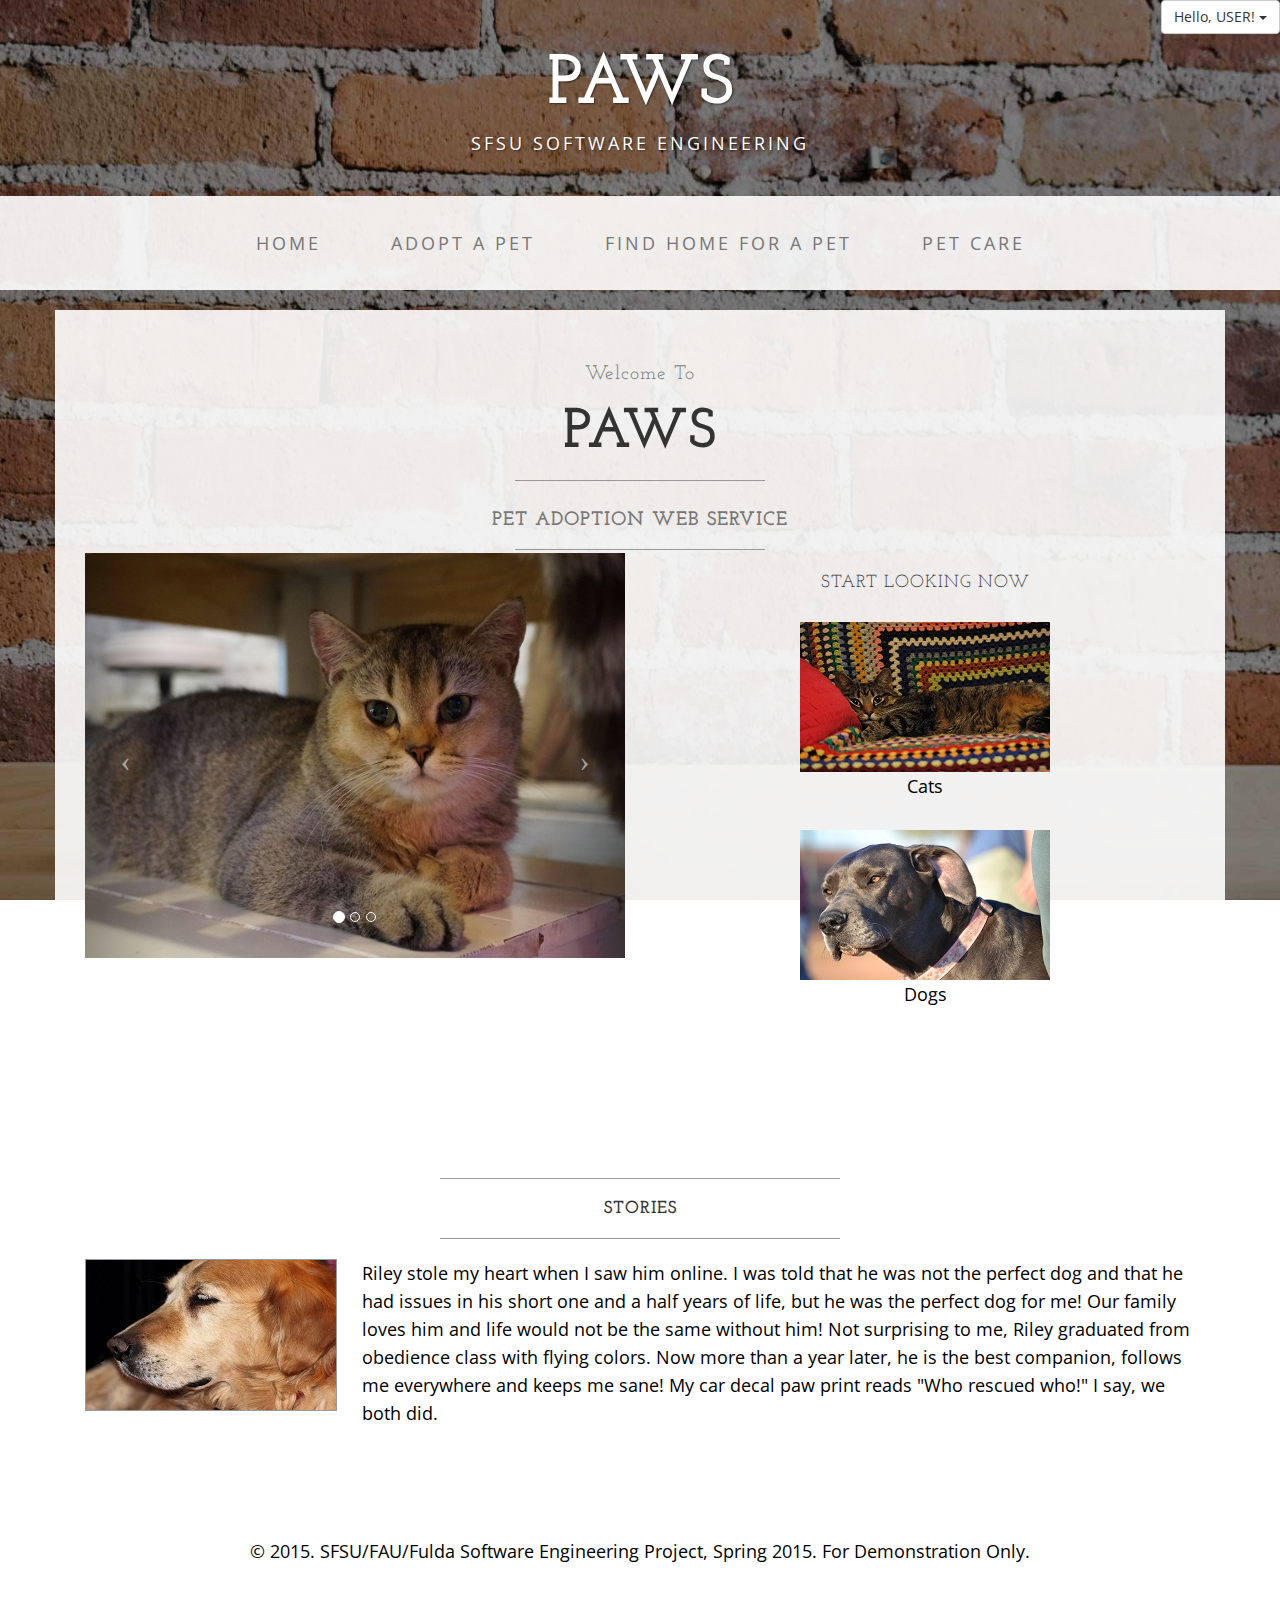
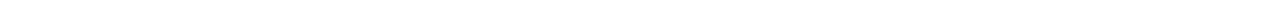
<file: index.html>
<!DOCTYPE html>
<html lang="en">

<head>

    <meta charset="utf-8">
    <meta http-equiv="X-UA-Compatible" content="IE=edge">
    <meta name="viewport" content="width=device-width, initial-scale=1">
    <meta name="description" content="">
    <meta name="author" content="">

    <title>PAWS</title>

    <!-- Bootstrap Core CSS -->
    <link href="css/bootstrap.min.css" rel="stylesheet">

    <!-- Custom CSS -->
    <link href="css/business-casual.css" rel="stylesheet">

    <!-- Fonts -->
    <link href="http://fonts.googleapis.com/css?family=Open+Sans:300italic,400italic,600italic,700italic,800italic,400,300,600,700,800" rel="stylesheet" type="text/css">
    <link href="http://fonts.googleapis.com/css?family=Josefin+Slab:100,300,400,600,700,100italic,300italic,400italic,600italic,700italic" rel="stylesheet" type="text/css">

    <!-- HTML5 Shim and Respond.js IE8 support of HTML5 elements and media queries -->
    <!-- WARNING: Respond.js doesn't work if you view the page via file:// -->
    <!--[if lt IE 9]>
        <script src="https://oss.maxcdn.com/libs/html5shiv/3.7.0/html5shiv.js"></script>
        <script src="https://oss.maxcdn.com/libs/respond.js/1.4.2/respond.min.js"></script>
    <![endif]-->

</head>

<body>
    
    <!-- dropdown button -->
    <div class="dropdown-button">
        <div class="btn-group pull-right">
            <button type="button" class="btn btn-default dropdown-toggle pull-right"
                data-toggle="dropdown">
                Hello, USER! <span class="caret"></span>
            </button>
            <ul class="dropdown-menu" role="menu">
                <li><a href="#"><strike>Account Information</strike></a></li>
                <li><a href="messages.html">Messages</a></li>
                <li><a href="yourpets.html">Your Pets</a></li>
                <li class="divider"></li>
                <li><a href="#">Sign Out</a></li>
            </ul>
        </div>
    </div>
    <!-- end of dropdown button -->


    <br>
    
    <div class="brand">PAWS</div>
    <div class="address-bar">SFSU Software Engineering </div>

    <!-- Navigation -->
    <nav class="navbar navbar-default" role="navigation">
        <div class="container">
            <!-- Brand and toggle get grouped for better mobile display -->
            <div class="navbar-header">
                <button type="button" class="navbar-toggle" data-toggle="collapse" data-target="#bs-example-navbar-collapse-1">
                    <span class="sr-only">Toggle navigation</span>
                    <span class="icon-bar"></span>
                    <span class="icon-bar"></span>
                    <span class="icon-bar"></span>
                </button>
                <!-- navbar-brand is hidden on larger screens, but visible when the menu is collapsed -->
                <a class="navbar-brand" href="index.html"></a>
            </div>
            <!-- Collect the nav links, forms, and other content for toggling -->
            <div class="collapse navbar-collapse" id="bs-example-navbar-collapse-1">
                <ul class="nav navbar-nav">
                    <li>
                        <a href="index.html">Home</a>
                    </li>
                    <li>
                        <a href="adoptionpage.html">Adopt A Pet</a>
                    </li>
                    <li>
                        <a href="pet-registration.html">Find Home For A Pet</a>
                    </li>
                    <li>
                        <a href="#">Pet Care</a>
                    </li>
                </ul>
            </div>
            <!-- /.navbar-collapse -->
        </div>
        <!-- /.container -->
    </nav>

    <div class="container">

        <div class="row">
            <div class="box">
                <div class="col-lg-12 text-center">
                    <h2 class="brand-before">
                        <small>Welcome to</small>
                    </h2>
                    <h1 class="brand-name">PAWS</h1>
                    <hr class="tagline-divider">
                    <h2>
                        <small>
                            <strong>Pet Adoption Web Service</strong>
                        </small>
                    </h2>
                    <hr class="tagline-divider">
                </div>
                
                <!---Left side of the first box-->
                <div class="col-lg-6 text-center">
                    <div id="carousel-example-generic" class="carousel slide">
                        <!-- Indicators -->
                        <ol class="carousel-indicators hidden-xs">
                            <li data-target="#carousel-example-generic" data-slide-to="0" class="active"></li>
                            <li data-target="#carousel-example-generic" data-slide-to="1"></li>
                            <li data-target="#carousel-example-generic" data-slide-to="2"></li>
                        </ol>

                        <!-- Wrapper for slides -->
                        <div class="carousel-inner">
                            <div class="item active">
                                <img class="img-responsive img-full" src="img/slide-1.jpg" alt="">
                            </div>
                            <div class="item">
                                <img class="img-responsive img-full" src="img/slide-2.jpg" alt="">
                            </div>
                            <div class="item">
                                <img class="img-responsive img-full" src="img/slide-3.jpg" alt="">
                            </div>
                        </div>

                        <!-- Controls -->
                        <a class="left carousel-control" href="#carousel-example-generic" data-slide="prev">
                            <span class="icon-prev"></span>
                        </a>
                        <a class="right carousel-control" href="#carousel-example-generic" data-slide="next">
                            <span class="icon-next"></span>
                        </a>
                    </div>
                </div>
                
                
                
                <!---Right side of the first box-->
                <div class="col-lg-6 text-center">
                    
                    <div>
                        <h2 class="intro-text text-center">
                            Start Looking now
                        </h2>
                        <br>
                        <a href="adoption-with-filter.php?species=cat">
                            <img src="img/cats-img-sml.JPG">
                            <p>Cats</p>
                        </a>
                        
                        <br>
                        <a href="adoption-with-filter.php?species=dog">
                            <img src="img/dogs-img-sml.JPG">
                            <p>Dogs</p>
                        </a>
                    </div>
                    <br>
                    <br>
                    <br>
                </div>
            </div>
        </div>

        <div class="row">
            <div class="box">
                <div class="col-lg-12">
                    <hr>
                    <h2 class="intro-text text-center">
                        <strong>Stories</strong>
                    </h2>
                    <hr>
                    <img class="img-responsive img-border img-left" src="img/intro-pic.JPG" alt="">
                    <hr class="visible-xs">
                    <p>Riley stole my heart when I saw him online. I was told that he was not the perfect dog and that he had issues in his short one and a half years of life, but he was the perfect dog for me! Our family loves him and life would not be the same without him! Not surprising to me, Riley graduated from obedience class with flying colors. Now more than a year later, he is the best companion, follows me everywhere and keeps me sane! My car decal paw print reads "Who rescued who!" I say, we both did.</p>
                    
                </div>
            </div>
        </div>

        

    </div>
    <!-- /.container -->

    <footer>
        <div class="container">
            <div class="row">
                <div class="col-lg-12 text-center">
                    <p>&copy; 2015. SFSU/FAU/Fulda Software Engineering Project, Spring 2015. For Demonstration Only.</p>
                </div>
            </div>
        </div>
    </footer>

    <!-- jQuery Version 1.11.0 -->
    <script src="js/jquery-1.11.0.js"></script>

    <!-- Bootstrap Core JavaScript -->
    <script src="js/bootstrap.min.js"></script>

    <!-- Script to Activate the Carousel -->
    <script>
    $('.carousel').carousel({
        interval: 9000 //changes the speed
    });
    </script>

</body>

</html>
</file>
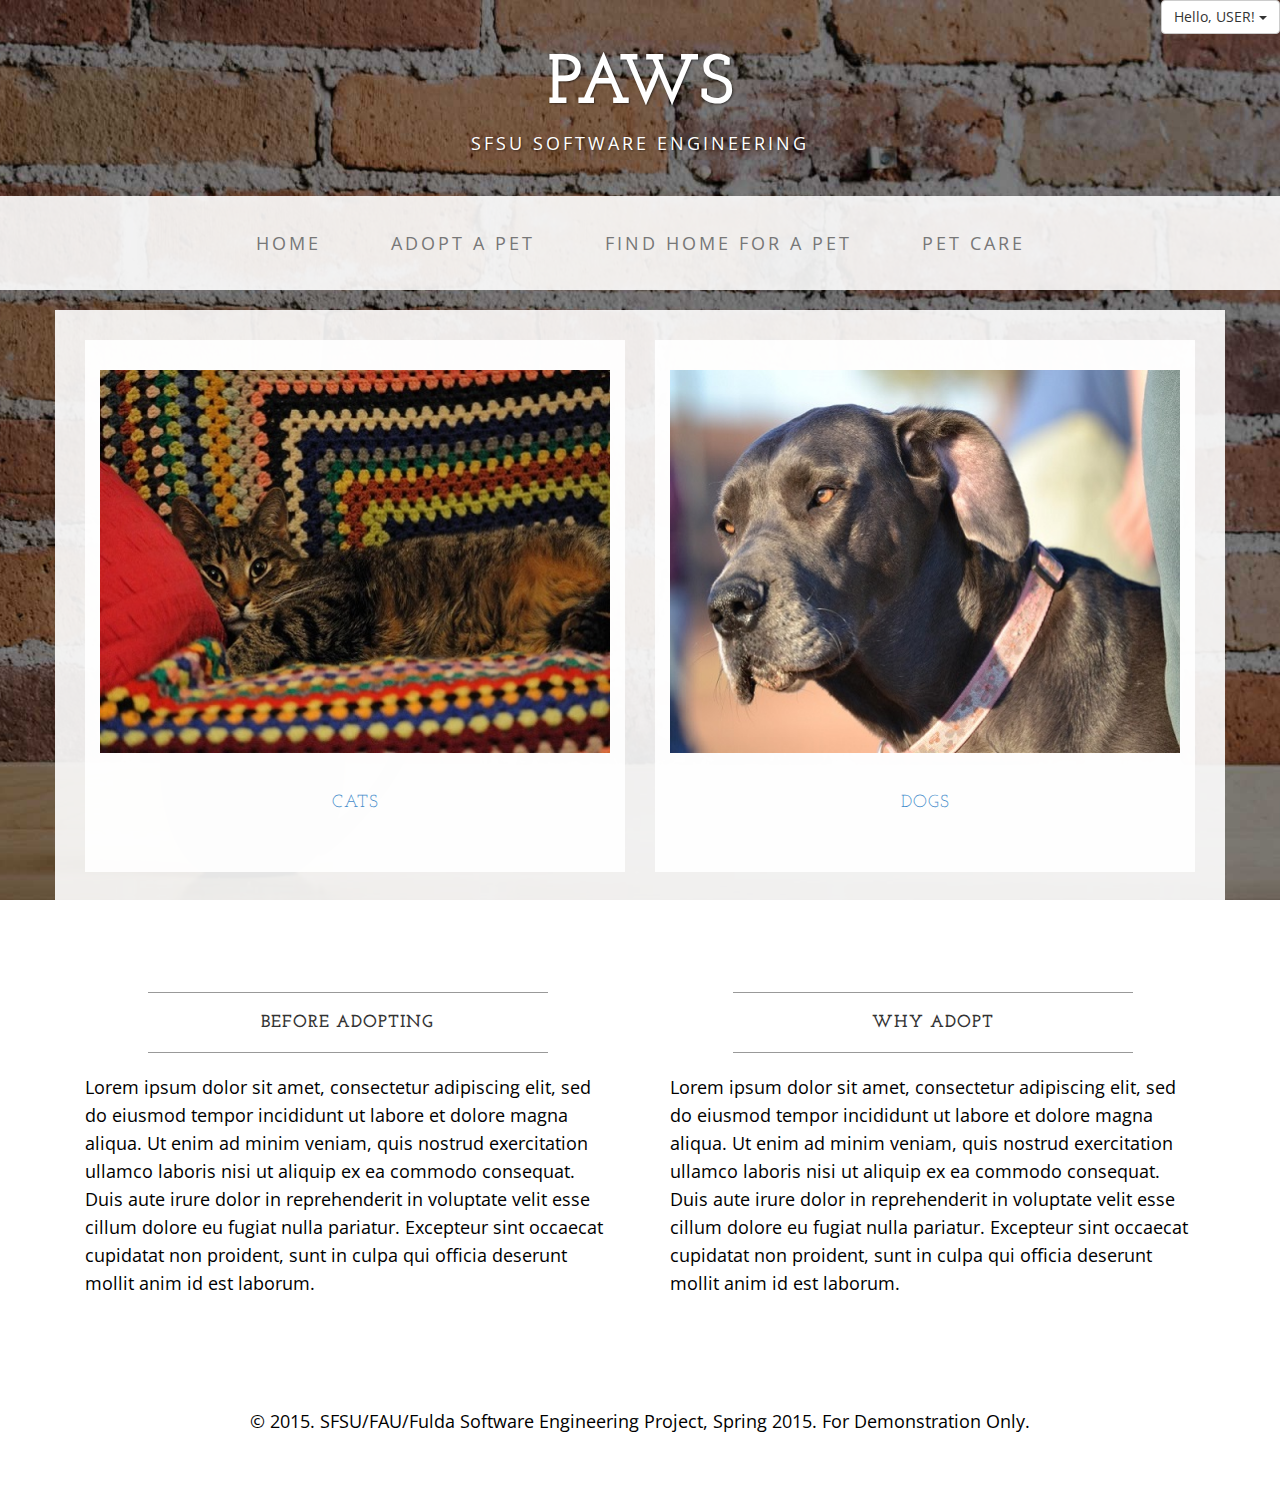
<file: adoptionpage.html>
<!DOCTYPE html>
<html lang="en">

<head>

    <meta charset="utf-8">
    <meta http-equiv="X-UA-Compatible" content="IE=edge">
    <meta name="viewport" content="width=device-width, initial-scale=1">
    <meta name="description" content="">
    <meta name="author" content="">

    <title>PAWS</title>

    <!-- Bootstrap Core CSS -->
    <link href="css/bootstrap.min.css" rel="stylesheet">

    <!-- Custom CSS -->
    <link href="css/business-casual.css" rel="stylesheet">

    <!-- Fonts -->
    <link href="http://fonts.googleapis.com/css?family=Open+Sans:300italic,400italic,600italic,700italic,800italic,400,300,600,700,800" rel="stylesheet" type="text/css">
    <link href="http://fonts.googleapis.com/css?family=Josefin+Slab:100,300,400,600,700,100italic,300italic,400italic,600italic,700italic" rel="stylesheet" type="text/css">

    <!-- HTML5 Shim and Respond.js IE8 support of HTML5 elements and media queries -->
    <!-- WARNING: Respond.js doesn't work if you view the page via file:// -->
    <!--[if lt IE 9]>
        <script src="https://oss.maxcdn.com/libs/html5shiv/3.7.0/html5shiv.js"></script>
        <script src="https://oss.maxcdn.com/libs/respond.js/1.4.2/respond.min.js"></script>
    <![endif]-->

</head>

<body>
    
    <!-- dropdown button -->
    <div class="dropdown-button">
        <div class="btn-group pull-right">
            <button type="button" class="btn btn-default dropdown-toggle pull-right"
                data-toggle="dropdown">
                Hello, USER! <span class="caret"></span>
            </button>
            <ul class="dropdown-menu" role="menu">
                <li><a href="#"><strike>Account Information</strike></a></li>
                <li><a href="messages.html">Messages</a></li>
                <li><a href="yourpets.html">Your Pets</a></li>
                <li class="divider"></li>
                <li><a href="#">Sign Out</a></li>
            </ul>
        </div>
    </div>
    <!-- end of dropdown button -->

    <br>
    
    <div class="brand">PAWS</div>
    <div class="address-bar">SFSU Software Engineering </div>

    <!-- Navigation -->
    <nav class="navbar navbar-default" role="navigation">
        <div class="container">
            <!-- Brand and toggle get grouped for better mobile display -->
            <div class="navbar-header">
                <button type="button" class="navbar-toggle" data-toggle="collapse" data-target="#bs-example-navbar-collapse-1">
                    <span class="sr-only">Toggle navigation</span>
                    <span class="icon-bar"></span>
                    <span class="icon-bar"></span>
                    <span class="icon-bar"></span>
                </button>
                <!-- navbar-brand is hidden on larger screens, but visible when the menu is collapsed -->
                <a class="navbar-brand" href="index.html"></a>
            </div>
            <!-- Collect the nav links, forms, and other content for toggling -->
            <div class="collapse navbar-collapse" id="bs-example-navbar-collapse-1">
                <ul class="nav navbar-nav">
                    <li>
                        <a href="index.html">Home</a>
                    </li>
                    <li>
                        <a href="adoptionpage.html">Adopt A Pet</a>
                    </li>
                    <li>
                        <a href="pet-registration.html">Find Home For A Pet</a>
                    </li>
                    <li>
                        <a href="#">Pet Care</a>
                    </li>
                </ul>
            </div>
            <!-- /.navbar-collapse -->
        </div>
        <!-- /.container -->
    </nav>

    <div class="container">

        <div class="row">
            <div class="box">
                
                <!---Adopt Cat-->
                <div class="col-lg-6">
                    <div class="box">
                        <div style="text-align: center">
                            <a href="adoption-with-filter.php?species=cat">
                                <img class="img-responsive img-full" src="img/cats-img-mid.JPG" >
                                <br>

                                <h2 class="intro-text text-center">
                                    Cats
                                </h2>
                                <br>
                            </a>
                        </div>
                    </div>
                </div>
                
                <!---Adopt Dog---> 
                
                <div class="col-lg-6">
                    <div class="box">
                        <div style="text-align: center">
                            <a href="adoption-with-filter.php?species=dog">
                                <img class="img-responsive img-full" src="img/dogs-img-mid.JPG" >
                                <br>

                                <h2 class="intro-text text-center">
                                    Dogs
                                </h2>
                                <br>
                            </a>
                        </div>
                    </div>
                </div>
               
                
   
                
            </div>
        </div>

        <div class="row">
            <div class="col-lg-6">
                <div class="box">
                
                    <hr>
                    <h2 class="intro-text text-center">
                        <strong>Before Adopting</strong>
                    </h2>
                    <hr>
                    
                    <hr class="visible-xs">
                    <p>Lorem ipsum dolor sit amet, consectetur adipiscing elit, sed do eiusmod tempor incididunt ut labore et dolore magna aliqua. Ut enim ad minim veniam, quis nostrud exercitation ullamco laboris nisi ut aliquip ex ea commodo consequat. Duis aute irure dolor in reprehenderit in voluptate velit esse cillum dolore eu fugiat nulla pariatur. Excepteur sint occaecat cupidatat non proident, sunt in culpa qui officia deserunt mollit anim id est laborum.</p>
                    
                </div>
            </div>
            
            
            <div class="col-lg-6">
                <div class="box">
                    <hr>
                    <h2 class="intro-text text-center">
                        <strong>Why Adopt</strong>
                    </h2>
                    <hr>
                    
                    <hr class="visible-xs">
                    <p>Lorem ipsum dolor sit amet, consectetur adipiscing elit, sed do eiusmod tempor incididunt ut labore et dolore magna aliqua. Ut enim ad minim veniam, quis nostrud exercitation ullamco laboris nisi ut aliquip ex ea commodo consequat. Duis aute irure dolor in reprehenderit in voluptate velit esse cillum dolore eu fugiat nulla pariatur. Excepteur sint occaecat cupidatat non proident, sunt in culpa qui officia deserunt mollit anim id est laborum.</p>
                    
                </div>
            </div>
            
        </div>
    </div>

        
    <!-- /.container -->

    <footer>
        <div class="container">
            <div class="row">
                <div class="col-lg-12 text-center">
                    <p>&copy; 2015. SFSU/FAU/Fulda Software Engineering Project, Spring 2015. For Demonstration Only.</p>
                </div>
            </div>
        </div>
    </footer>

    <!-- jQuery Version 1.11.0 -->
    <script src="js/jquery-1.11.0.js"></script>

    <!-- Bootstrap Core JavaScript -->
    <script src="js/bootstrap.min.js"></script>

    <!-- Script to Activate the Carousel -->
    

</body>

</html>
</file>
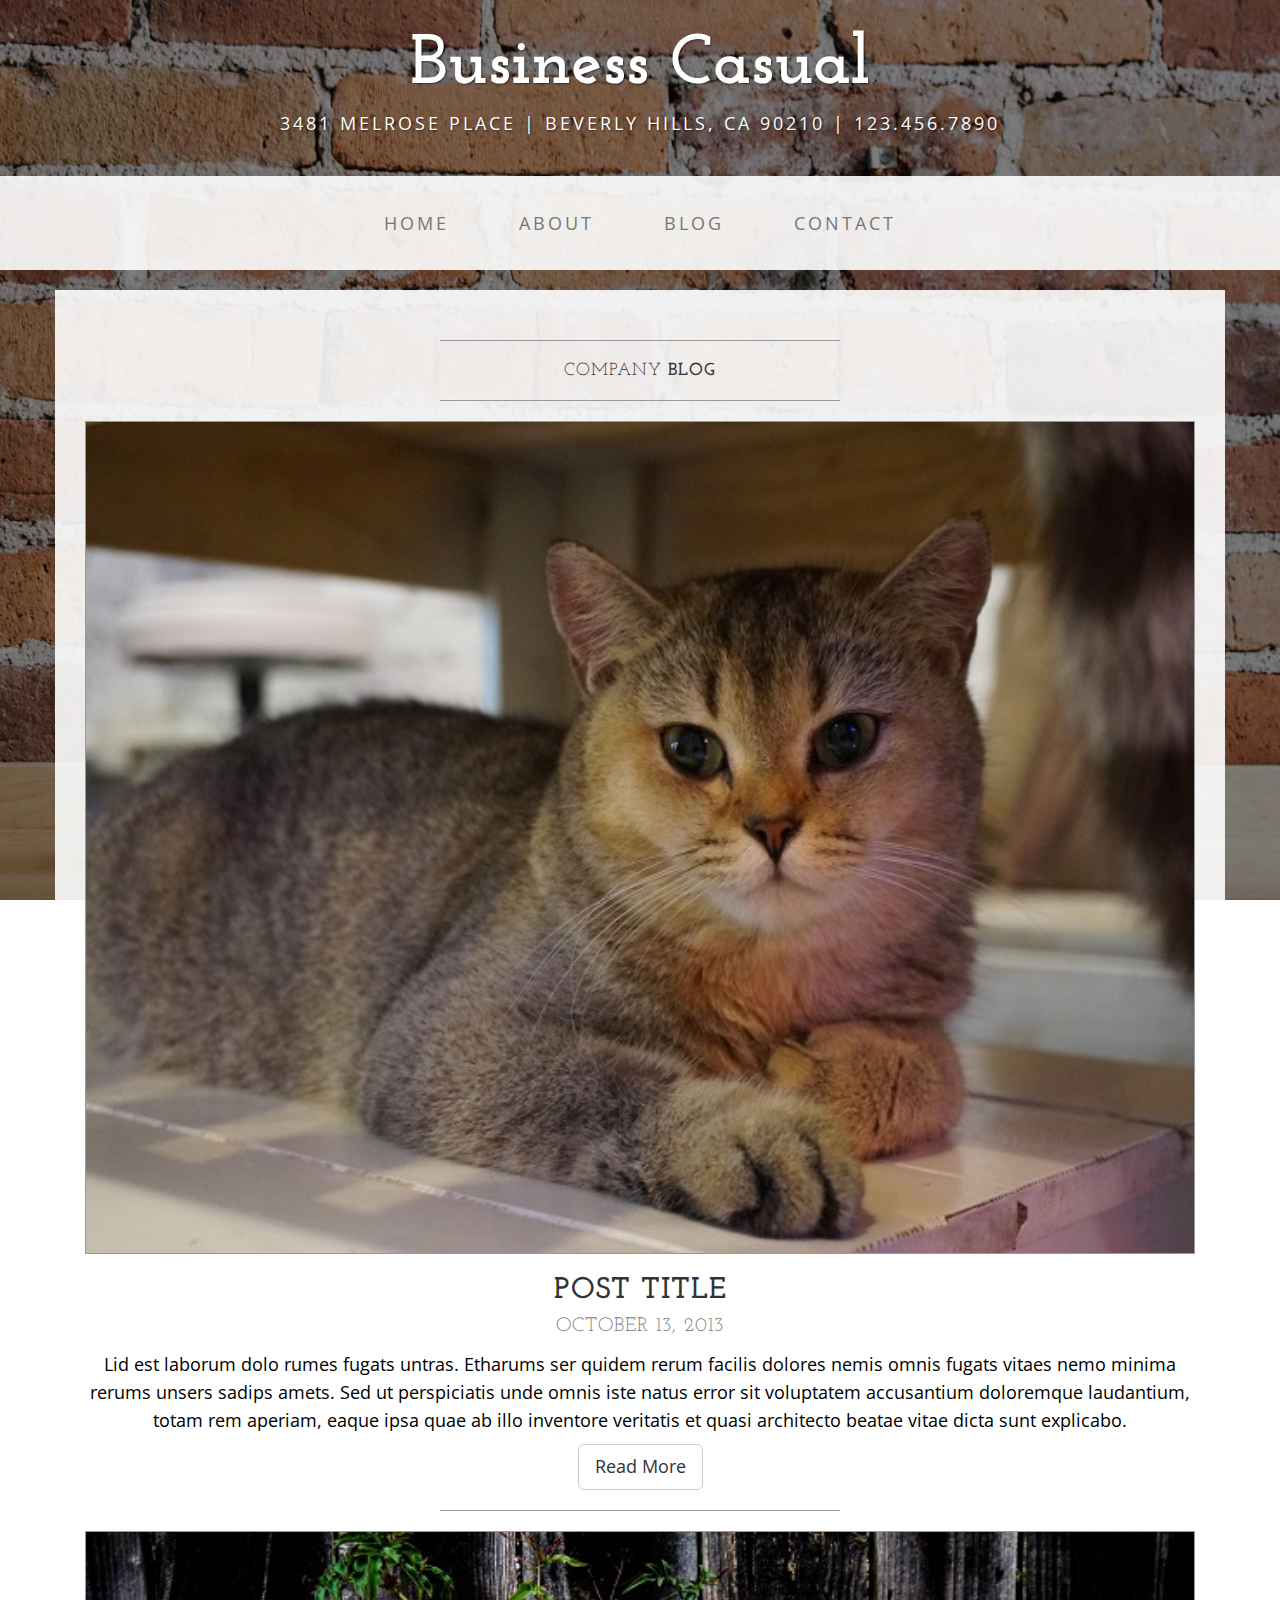
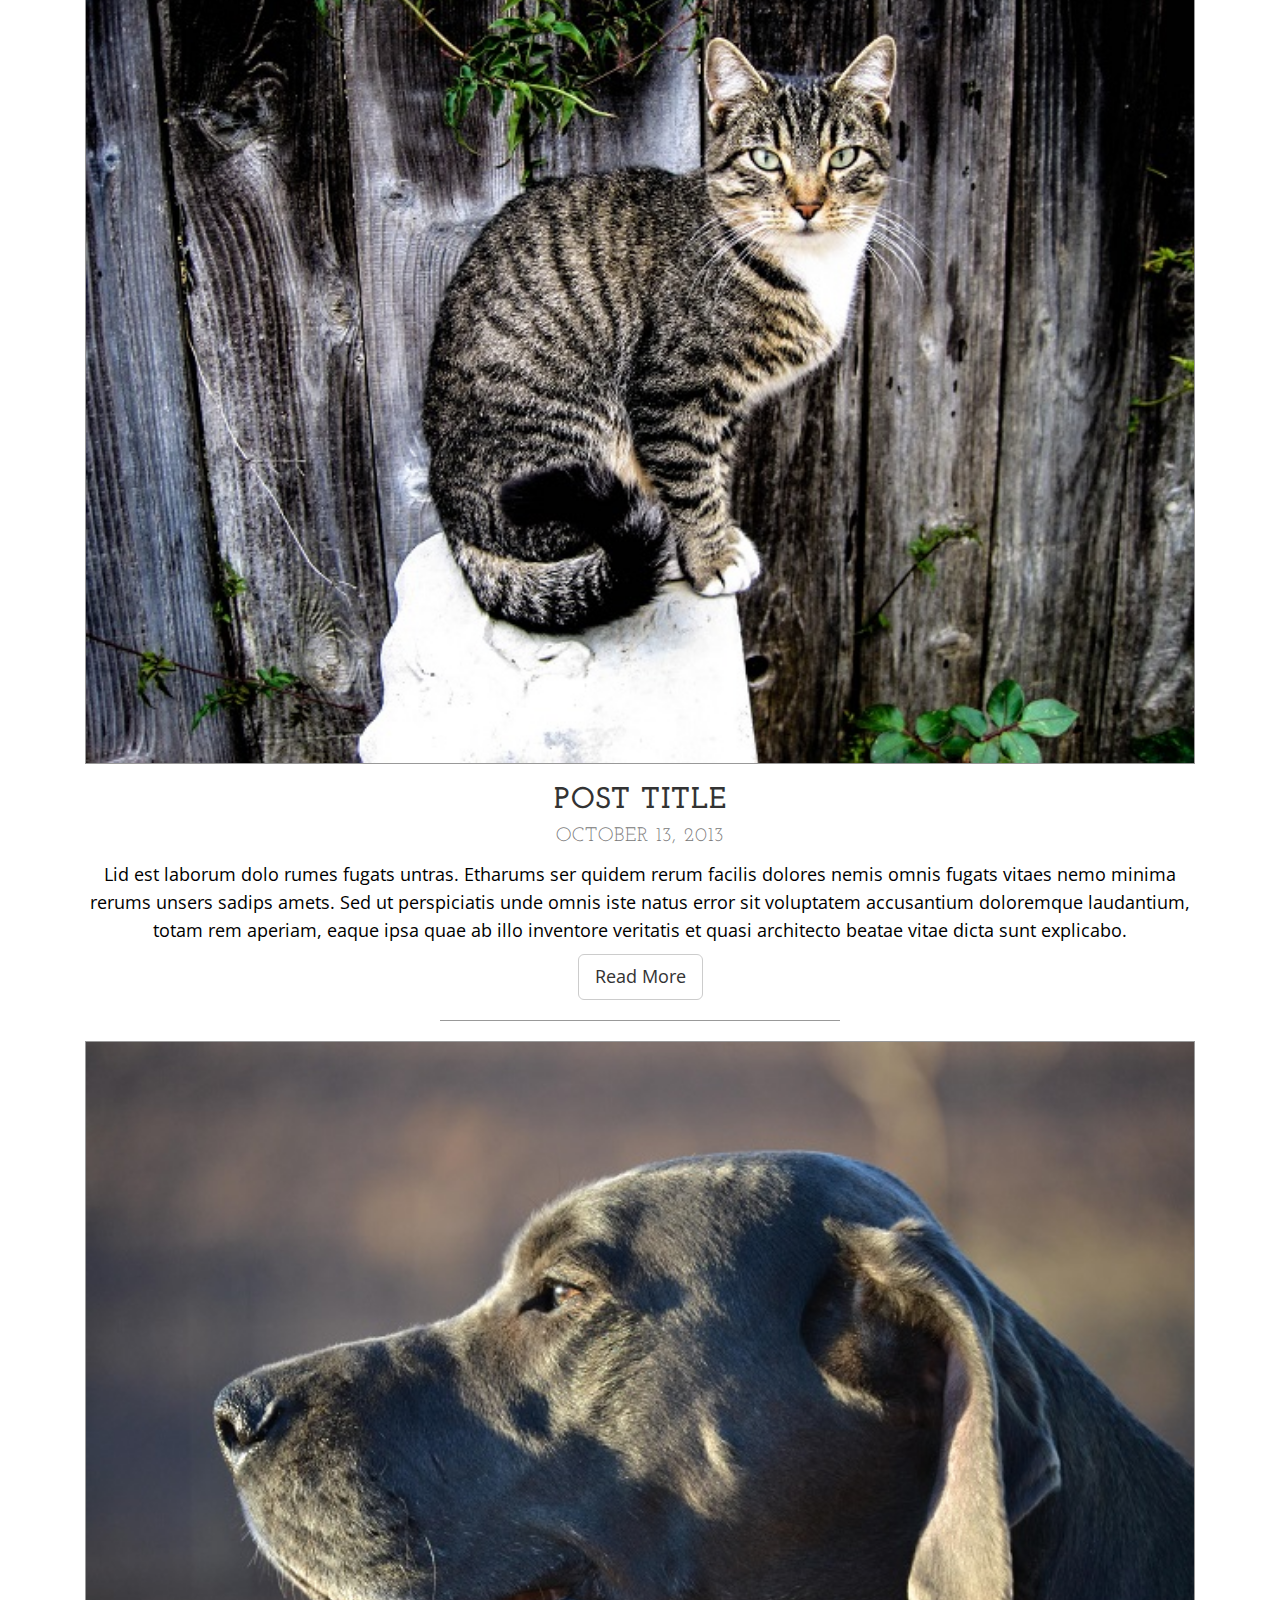
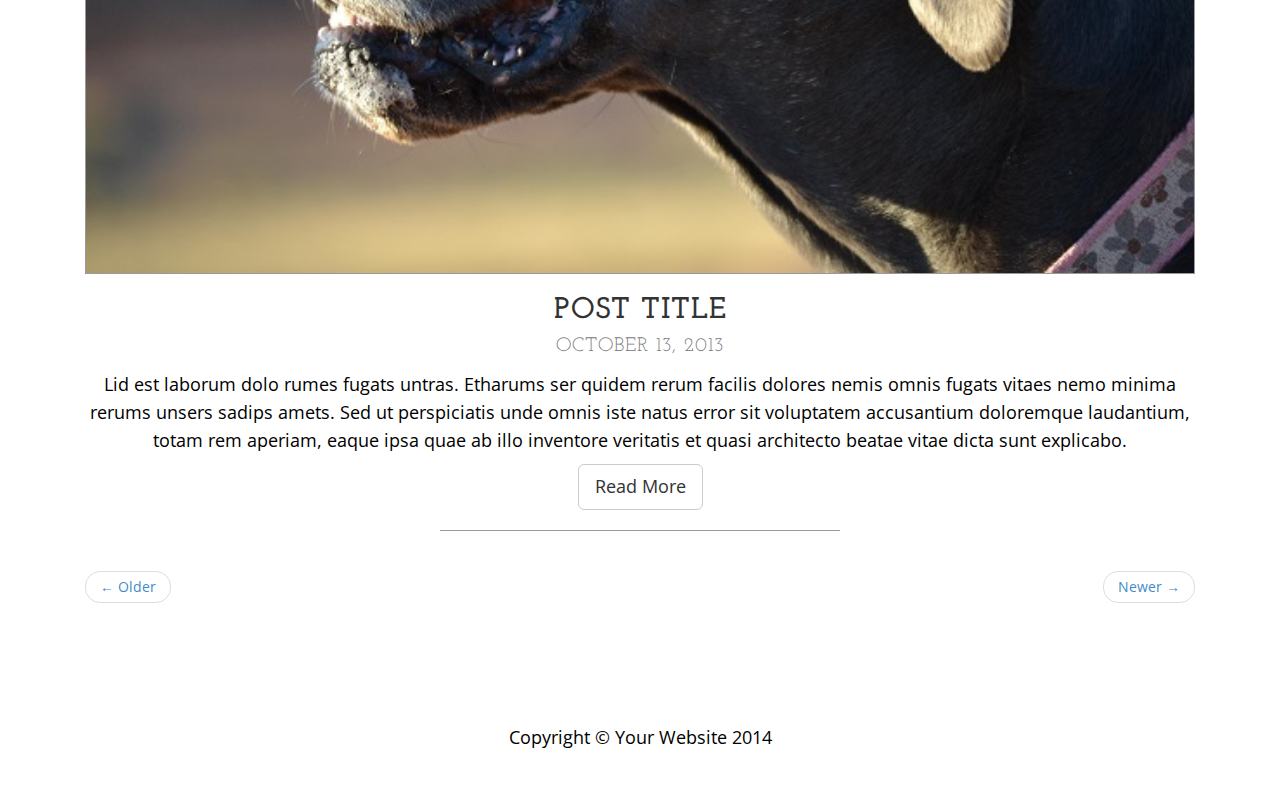
<file: blog.html>
<!DOCTYPE html>
<html lang="en">

<head>

    <meta charset="utf-8">
    <meta http-equiv="X-UA-Compatible" content="IE=edge">
    <meta name="viewport" content="width=device-width, initial-scale=1">
    <meta name="description" content="">
    <meta name="author" content="">

    <title>Blog - Business Casual - Start Bootstrap Theme</title>

    <!-- Bootstrap Core CSS -->
    <link href="css/bootstrap.min.css" rel="stylesheet">

    <!-- Custom CSS -->
    <link href="css/business-casual.css" rel="stylesheet">

    <!-- Fonts -->
    <link href="http://fonts.googleapis.com/css?family=Open+Sans:300italic,400italic,600italic,700italic,800italic,400,300,600,700,800" rel="stylesheet" type="text/css">
    <link href="http://fonts.googleapis.com/css?family=Josefin+Slab:100,300,400,600,700,100italic,300italic,400italic,600italic,700italic" rel="stylesheet" type="text/css">

    <!-- HTML5 Shim and Respond.js IE8 support of HTML5 elements and media queries -->
    <!-- WARNING: Respond.js doesn't work if you view the page via file:// -->
    <!--[if lt IE 9]>
        <script src="https://oss.maxcdn.com/libs/html5shiv/3.7.0/html5shiv.js"></script>
        <script src="https://oss.maxcdn.com/libs/respond.js/1.4.2/respond.min.js"></script>
    <![endif]-->

</head>

<body>

    <div class="brand">Business Casual</div>
    <div class="address-bar">3481 Melrose Place | Beverly Hills, CA 90210 | 123.456.7890</div>

    <!-- Navigation -->
    <nav class="navbar navbar-default" role="navigation">
        <div class="container">
            <!-- Brand and toggle get grouped for better mobile display -->
            <div class="navbar-header">
                <button type="button" class="navbar-toggle" data-toggle="collapse" data-target="#bs-example-navbar-collapse-1">
                    <span class="sr-only">Toggle navigation</span>
                    <span class="icon-bar"></span>
                    <span class="icon-bar"></span>
                    <span class="icon-bar"></span>
                </button>
                <!-- navbar-brand is hidden on larger screens, but visible when the menu is collapsed -->
                <a class="navbar-brand" href="index.html">Business Casual</a>
            </div>
            <!-- Collect the nav links, forms, and other content for toggling -->
            <div class="collapse navbar-collapse" id="bs-example-navbar-collapse-1">
                <ul class="nav navbar-nav">
                    <li>
                        <a href="index.html">Home</a>
                    </li>
                    <li>
                        <a href="about.html">About</a>
                    </li>
                    <li>
                        <a href="blog.html">Blog</a>
                    </li>
                    <li>
                        <a href="contact.html">Contact</a>
                    </li>
                </ul>
            </div>
            <!-- /.navbar-collapse -->
        </div>
        <!-- /.container -->
    </nav>

    <div class="container">

        <div class="row">
            <div class="box">
                <div class="col-lg-12">
                    <hr>
                    <h2 class="intro-text text-center">Company
                        <strong>blog</strong>
                    </h2>
                    <hr>
                </div>
                <div class="col-lg-12 text-center">
                    <img class="img-responsive img-border img-full" src="img/slide-1.jpg" alt="">
                    <h2>Post Title
                        <br>
                        <small>October 13, 2013</small>
                    </h2>
                    <p>Lid est laborum dolo rumes fugats untras. Etharums ser quidem rerum facilis dolores nemis omnis fugats vitaes nemo minima rerums unsers sadips amets. Sed ut perspiciatis unde omnis iste natus error sit voluptatem accusantium doloremque laudantium, totam rem aperiam, eaque ipsa quae ab illo inventore veritatis et quasi architecto beatae vitae dicta sunt explicabo.</p>
                    <a href="#" class="btn btn-default btn-lg">Read More</a>
                    <hr>
                </div>
                <div class="col-lg-12 text-center">
                    <img class="img-responsive img-border img-full" src="img/slide-2.jpg" alt="">
                    <h2>Post Title
                        <br>
                        <small>October 13, 2013</small>
                    </h2>
                    <p>Lid est laborum dolo rumes fugats untras. Etharums ser quidem rerum facilis dolores nemis omnis fugats vitaes nemo minima rerums unsers sadips amets. Sed ut perspiciatis unde omnis iste natus error sit voluptatem accusantium doloremque laudantium, totam rem aperiam, eaque ipsa quae ab illo inventore veritatis et quasi architecto beatae vitae dicta sunt explicabo.</p>
                    <a href="#" class="btn btn-default btn-lg">Read More</a>
                    <hr>
                </div>
                <div class="col-lg-12 text-center">
                    <img class="img-responsive img-border img-full" src="img/slide-3.jpg" alt="">
                    <h2>Post Title
                        <br>
                        <small>October 13, 2013</small>
                    </h2>
                    <p>Lid est laborum dolo rumes fugats untras. Etharums ser quidem rerum facilis dolores nemis omnis fugats vitaes nemo minima rerums unsers sadips amets. Sed ut perspiciatis unde omnis iste natus error sit voluptatem accusantium doloremque laudantium, totam rem aperiam, eaque ipsa quae ab illo inventore veritatis et quasi architecto beatae vitae dicta sunt explicabo.</p>
                    <a href="#" class="btn btn-default btn-lg">Read More</a>
                    <hr>
                </div>
                <div class="col-lg-12 text-center">
                    <ul class="pager">
                        <li class="previous"><a href="#">&larr; Older</a>
                        </li>
                        <li class="next"><a href="#">Newer &rarr;</a>
                        </li>
                    </ul>
                </div>
            </div>
        </div>

    </div>
    <!-- /.container -->

    <footer>
        <div class="container">
            <div class="row">
                <div class="col-lg-12 text-center">
                    <p>Copyright &copy; Your Website 2014</p>
                </div>
            </div>
        </div>
    </footer>

    <!-- jQuery Version 1.11.0 -->
    <script src="js/jquery-1.11.0.js"></script>

    <!-- Bootstrap Core JavaScript -->
    <script src="js/bootstrap.min.js"></script>

</body>

</html>
</file>
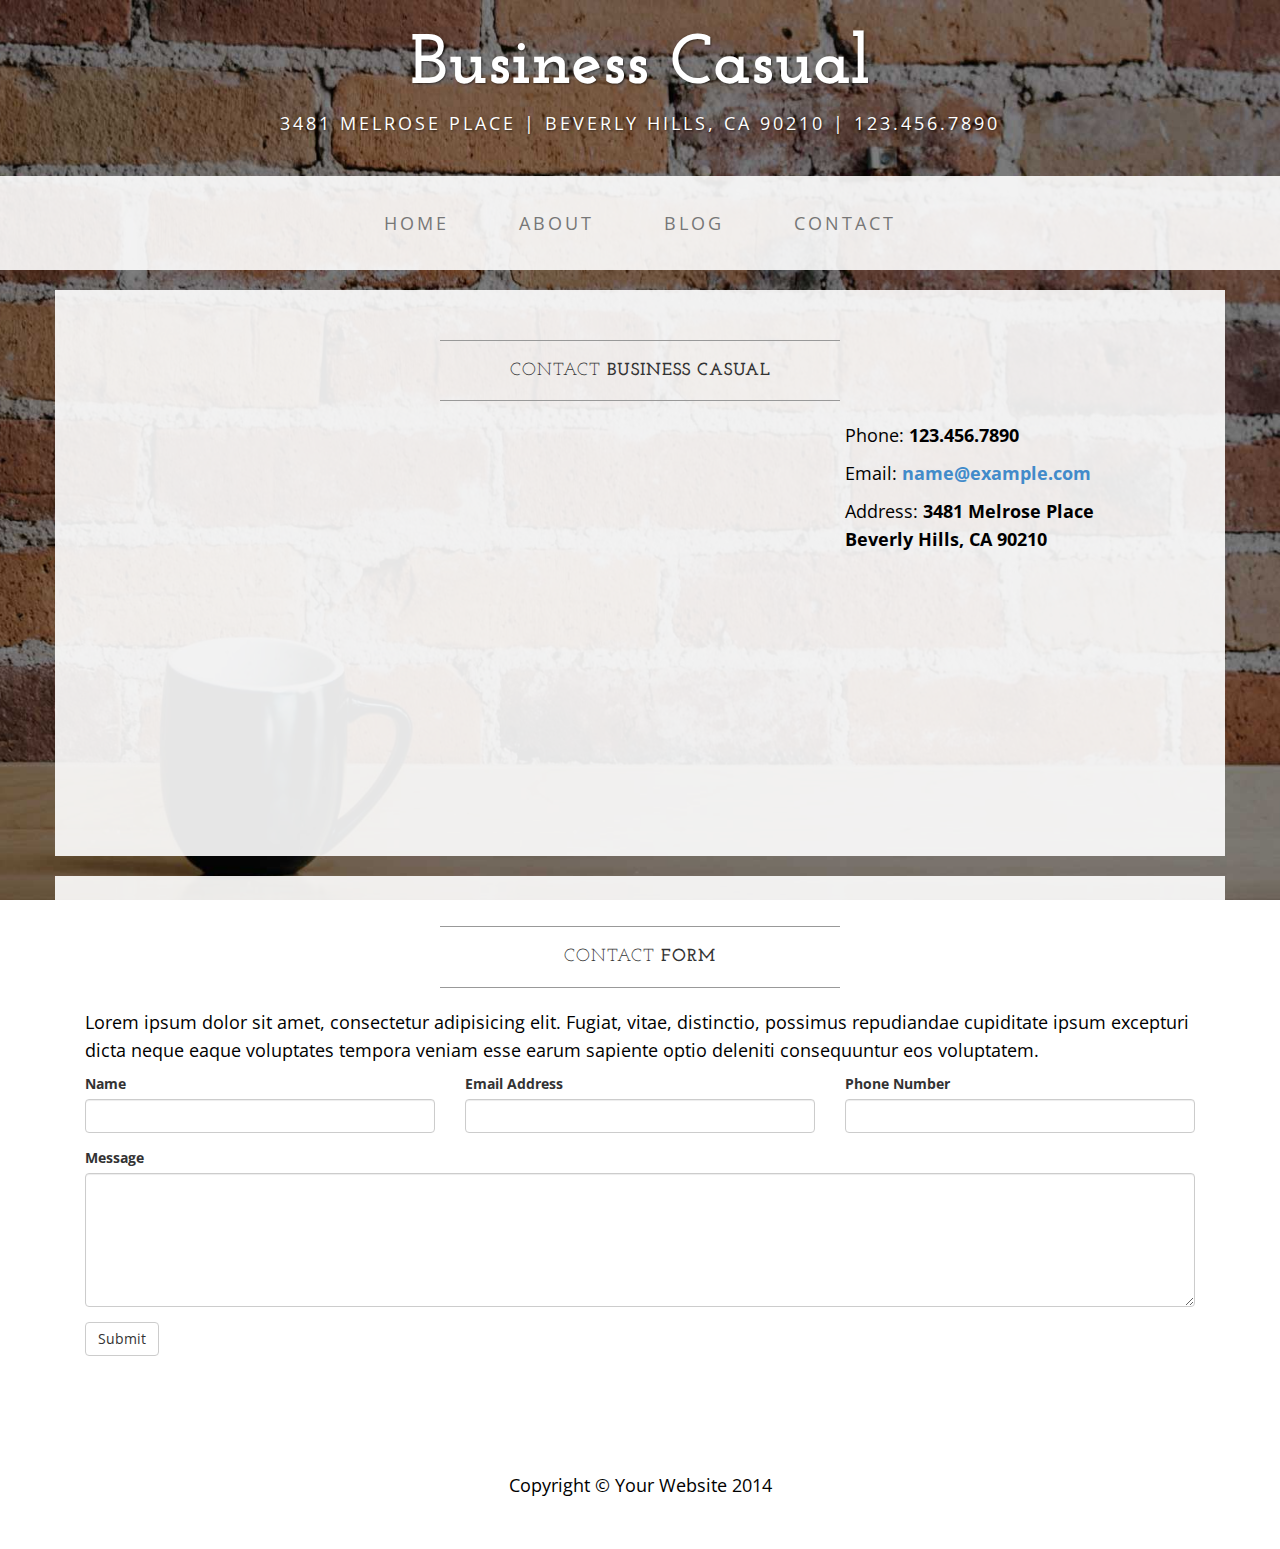
<file: contact.html>
<!DOCTYPE html>
<html lang="en">

<head>

    <meta charset="utf-8">
    <meta http-equiv="X-UA-Compatible" content="IE=edge">
    <meta name="viewport" content="width=device-width, initial-scale=1">
    <meta name="description" content="">
    <meta name="author" content="">

    <title>Contact - Business Casual - Start Bootstrap Theme</title>

    <!-- Bootstrap Core CSS -->
    <link href="css/bootstrap.min.css" rel="stylesheet">

    <!-- Custom CSS -->
    <link href="css/business-casual.css" rel="stylesheet">

    <!-- Fonts -->
    <link href="http://fonts.googleapis.com/css?family=Open+Sans:300italic,400italic,600italic,700italic,800italic,400,300,600,700,800" rel="stylesheet" type="text/css">
    <link href="http://fonts.googleapis.com/css?family=Josefin+Slab:100,300,400,600,700,100italic,300italic,400italic,600italic,700italic" rel="stylesheet" type="text/css">

    <!-- HTML5 Shim and Respond.js IE8 support of HTML5 elements and media queries -->
    <!-- WARNING: Respond.js doesn't work if you view the page via file:// -->
    <!--[if lt IE 9]>
        <script src="https://oss.maxcdn.com/libs/html5shiv/3.7.0/html5shiv.js"></script>
        <script src="https://oss.maxcdn.com/libs/respond.js/1.4.2/respond.min.js"></script>
    <![endif]-->

</head>

<body>

    <div class="brand">Business Casual</div>
    <div class="address-bar">3481 Melrose Place | Beverly Hills, CA 90210 | 123.456.7890</div>

    <!-- Navigation -->
    <nav class="navbar navbar-default" role="navigation">
        <div class="container">
            <!-- Brand and toggle get grouped for better mobile display -->
            <div class="navbar-header">
                <button type="button" class="navbar-toggle" data-toggle="collapse" data-target="#bs-example-navbar-collapse-1">
                    <span class="sr-only">Toggle navigation</span>
                    <span class="icon-bar"></span>
                    <span class="icon-bar"></span>
                    <span class="icon-bar"></span>
                </button>
                <!-- navbar-brand is hidden on larger screens, but visible when the menu is collapsed -->
                <a class="navbar-brand" href="index.html">Business Casual</a>
            </div>
            <!-- Collect the nav links, forms, and other content for toggling -->
            <div class="collapse navbar-collapse" id="bs-example-navbar-collapse-1">
                <ul class="nav navbar-nav">
                    <li>
                        <a href="index.html">Home</a>
                    </li>
                    <li>
                        <a href="about.html">About</a>
                    </li>
                    <li>
                        <a href="blog.html">Blog</a>
                    </li>
                    <li>
                        <a href="contact.html">Contact</a>
                    </li>
                </ul>
            </div>
            <!-- /.navbar-collapse -->
        </div>
        <!-- /.container -->
    </nav>

    <div class="container">

        <div class="row">
            <div class="box">
                <div class="col-lg-12">
                    <hr>
                    <h2 class="intro-text text-center">Contact
                        <strong>business casual</strong>
                    </h2>
                    <hr>
                </div>
                <div class="col-md-8">
                    <!-- Embedded Google Map using an iframe - to select your location find it on Google maps and paste the link as the iframe src. If you want to use the Google Maps API instead then have at it! -->
                    <iframe width="100%" height="400" frameborder="0" scrolling="no" marginheight="0" marginwidth="0" src="http://maps.google.com/maps?hl=en&amp;ie=UTF8&amp;ll=37.0625,-95.677068&amp;spn=56.506174,79.013672&amp;t=m&amp;z=4&amp;output=embed"></iframe>
                </div>
                <div class="col-md-4">
                    <p>Phone:
                        <strong>123.456.7890</strong>
                    </p>
                    <p>Email:
                        <strong><a href="mailto:name@example.com">name@example.com</a></strong>
                    </p>
                    <p>Address:
                        <strong>3481 Melrose Place
                            <br>Beverly Hills, CA 90210</strong>
                    </p>
                </div>
                <div class="clearfix"></div>
            </div>
        </div>

        <div class="row">
            <div class="box">
                <div class="col-lg-12">
                    <hr>
                    <h2 class="intro-text text-center">Contact
                        <strong>form</strong>
                    </h2>
                    <hr>
                    <p>Lorem ipsum dolor sit amet, consectetur adipisicing elit. Fugiat, vitae, distinctio, possimus repudiandae cupiditate ipsum excepturi dicta neque eaque voluptates tempora veniam esse earum sapiente optio deleniti consequuntur eos voluptatem.</p>
                    <form role="form">
                        <div class="row">
                            <div class="form-group col-lg-4">
                                <label>Name</label>
                                <input type="text" class="form-control">
                            </div>
                            <div class="form-group col-lg-4">
                                <label>Email Address</label>
                                <input type="email" class="form-control">
                            </div>
                            <div class="form-group col-lg-4">
                                <label>Phone Number</label>
                                <input type="tel" class="form-control">
                            </div>
                            <div class="clearfix"></div>
                            <div class="form-group col-lg-12">
                                <label>Message</label>
                                <textarea class="form-control" rows="6"></textarea>
                            </div>
                            <div class="form-group col-lg-12">
                                <input type="hidden" name="save" value="contact">
                                <button type="submit" class="btn btn-default">Submit</button>
                            </div>
                        </div>
                    </form>
                </div>
            </div>
        </div>

    </div>
    <!-- /.container -->

    <footer>
        <div class="container">
            <div class="row">
                <div class="col-lg-12 text-center">
                    <p>Copyright &copy; Your Website 2014</p>
                </div>
            </div>
        </div>
    </footer>

    <!-- jQuery Version 1.11.0 -->
    <script src="js/jquery-1.11.0.js"></script>

    <!-- Bootstrap Core JavaScript -->
    <script src="js/bootstrap.min.js"></script>

</body>

</html>
</file>
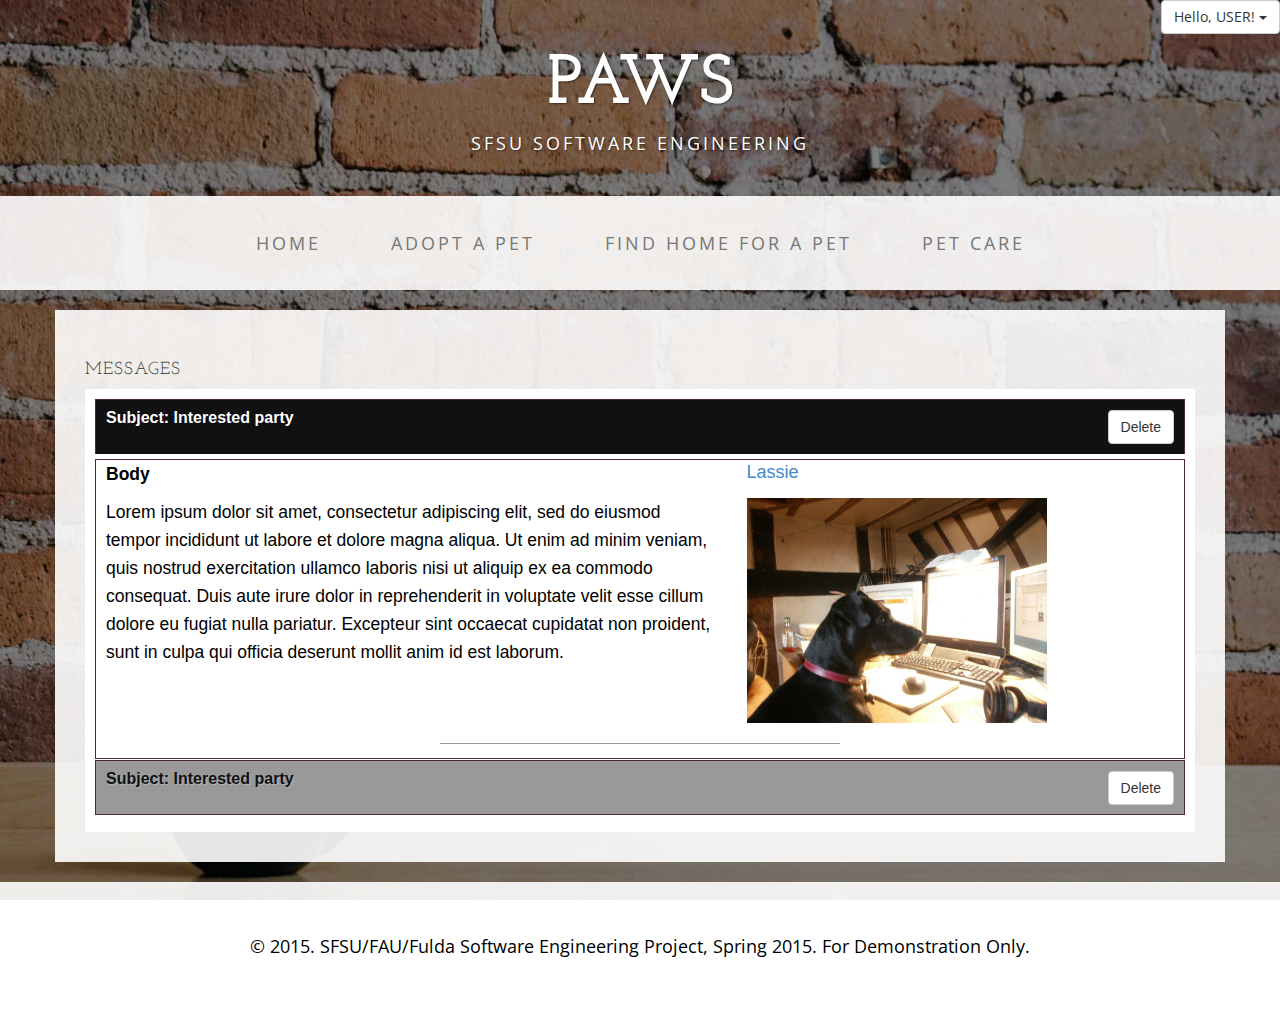
<file: messages.html>
<!DOCTYPE html>
<html lang="en">

<head>

    <meta charset="utf-8">
    <meta http-equiv="X-UA-Compatible" content="IE=edge">
    <meta name="viewport" content="width=device-width, initial-scale=1">
    <meta name="description" content="">
    <meta name="author" content="">

    <title>PAWS</title>

    <!-- Bootstrap Core CSS -->
    <link href="css/bootstrap.min.css" rel="stylesheet">

    <!-- Custom CSS -->
    <link href="css/business-casual.css" rel="stylesheet">

    <!-- My Custom CSS -->
    <link href="css/accordion.css" rel="stylesheet">

    <!-- Fonts -->
    <link href="http://fonts.googleapis.com/css?family=Open+Sans:300italic,400italic,600italic,700italic,800italic,400,300,600,700,800" rel="stylesheet" type="text/css">
    <link href="http://fonts.googleapis.com/css?family=Josefin+Slab:100,300,400,600,700,100italic,300italic,400italic,600italic,700italic" rel="stylesheet" type="text/css">

    <!-- HTML5 Shim and Respond.js IE8 support of HTML5 elements and media queries -->
    <!-- WARNING: Respond.js doesn't work if you view the page via file:// -->
    <!--[if lt IE 9]>
        <script src="https://oss.maxcdn.com/libs/html5shiv/3.7.0/html5shiv.js"></script>
        <script src="https://oss.maxcdn.com/libs/respond.js/1.4.2/respond.min.js"></script>
    <![endif]-->

</head>

<body>
    <!-- dropdown button -->
    <div class="dropdown-button">
        <div class="btn-group pull-right">
            <button type="button" class="btn btn-default dropdown-toggle pull-right"
                data-toggle="dropdown">
                Hello, USER! <span class="caret"></span>
            </button>
            <ul class="dropdown-menu" role="menu">
                <li><a href="#"><strike>Account Information</strike></a></li>
                <li><a href="messages.html">Messages</a></li>
                <li><a href="yourpets.html">Your Pets</a></li>
                <li class="divider"></li>
                <li><a href="#">Sign Out</a></li>
            </ul>
        </div>
    </div>
    <br>
    <!-- end of dropdown button -->

    <div class="brand">PAWS</div>
    <div class="address-bar">SFSU Software Engineering </div>

    <!-- Navigation -->
    <nav class="navbar navbar-default" role="navigation">
        <div class="container">
            <!-- Brand and toggle get grouped for better mobile display -->
            <div class="navbar-header">
                <button type="button" class="navbar-toggle" data-toggle="collapse" data-target="#bs-example-navbar-collapse-1">
                    <span class="sr-only">Toggle navigation</span>
                    <span class="icon-bar"></span>
                    <span class="icon-bar"></span>
                    <span class="icon-bar"></span>
                </button>
                <!-- navbar-brand is hidden on larger screens, but visible when the menu is collapsed -->
                <a class="navbar-brand" href="index.html"></a>
            </div>
            <!-- Collect the nav links, forms, and other content for toggling -->
            <div class="collapse navbar-collapse" id="bs-example-navbar-collapse-1">
                <ul class="nav navbar-nav">
                    <li>
                        <a href="index.html">Home</a>
                    </li>
                    <li>
                        <a href="adoptionpage.html">Adopt A Pet</a>
                    </li>
                    <li>
                        <a href="pet-registration.html">Find Home For A Pet</a>
                    </li>
                    <li>
                        <a href="index.html">Pet Care</a>
                    </li>
                </ul>
            </div>
            <!-- /.navbar-collapse -->
        </div>
        <!-- /.container -->
    </nav>

    <div class="container">

        <div class="row">
            <div class="box">
                <div class="col-lg-12">
                    <h2 class="intro-text">Messages
                    </h2>
                    <div class="accordion vertical">
                        <ul>
                            <!-- start of message -->
                            <li>
                                <input type="radio" id="radio-1" name="radio-accordion" checked="checked" />
                                <label for="radio-1">Subject: Interested party
                                    <button type="submit" class="btn btn-default pull-right">Delete</button>
                                </label>
                                <div class="content">
                                    <div class="row">
                                        <div class="col-sm-7">
                                            <p><b>Body</b></p>
                                        </div>
                                        <div class="col-sm-5">
                                            <a><font size="4">Lassie</font></a>
                                        </div>
                                    </div>
                                    <div class="row">
                                        <div class="col-sm-7">
                                            <p>Lorem ipsum dolor sit amet, consectetur adipiscing elit, sed do eiusmod tempor incididunt ut labore et dolore magna aliqua. Ut enim ad minim veniam, quis nostrud exercitation ullamco laboris nisi ut aliquip ex ea commodo consequat. Duis aute irure dolor in reprehenderit in voluptate velit esse cillum dolore eu fugiat nulla pariatur. Excepteur sint occaecat cupidatat non proident, sunt in culpa qui officia deserunt mollit anim id est laborum.
                                            </p>
                                        </div>
                                        <div class="col-sm-5">
                                            <img src="img/dog1-small.jpg" alt="dog1-small">
                                        </div>
                                    </div>
                                    <hr>
                                    <p><b>Reply:</b></p>
                                    <form role="form">
                                        <div class="col-sm-12">
                                            <div class="form-group">
                                                <textarea class="form-control" id="inputReply" rows="8">
                                                </textarea>
                                                <br>
                                            </div>
                                        </div>
                                        <div class="col-sm-12">
                                            <button type="submit" class="btn btn-success pull-right">Send</button>
                                        </div>
                                    </form>
                                </div>
                            </li>
                            <!-- end of message -->
                            <li>
                                <input type="radio" id="radio-2" name="radio-accordion" />
                                <label for="radio-2">Subject: Interested party
                                    <button type="submit" class="btn btn-default pull-right">Delete</button>
                                </label>
                                <div class="content">
                                    <div class="row">
                                        <div class="col-sm-7">
                                            <p><b>Body</b></p>
                                        </div>
                                        <div class="col-sm-5">
                                            <a><font size="4">Lassie</font></a>
                                        </div>
                                    </div>
                                    <div class="row">
                                        <div class="col-sm-7">
                                            <p>Lorem ipsum dolor sit amet, consectetur adipiscing elit, sed do eiusmod tempor incididunt ut labore et dolore magna aliqua. Ut enim ad minim veniam, quis nostrud exercitation ullamco laboris nisi ut aliquip ex ea commodo consequat. Duis aute irure dolor in reprehenderit in voluptate velit esse cillum dolore eu fugiat nulla pariatur. Excepteur sint occaecat cupidatat non proident, sunt in culpa qui officia deserunt mollit anim id est laborum.
                                            </p>
                                        </div>
                                        <div class="col-sm-5">
                                            <img src="img/dog1-small.jpg" alt="dog1-small">
                                        </div>
                                    </div>
                                    <hr>
                                    <p><b>Reply:</b></p>
                                    <form role="form">
                                        <div class="col-sm-12">
                                            <div class="form-group">
                                                <textarea class="form-control" id="inputReply" rows="8">
                                                </textarea>
                                                <br>
                                            </div>
                                        </div>
                                        <div class="col-sm-12">
                                            <button type="submit" class="btn btn-success pull-right">Send</button>
                                        </div>
                                    </form>
                                </div>
                            </li>
                            <!-- end of message -->
                        </ul>
                    </div>
                </div>
            </div>
        </div>
    </div>
    <!-- /.container -->

    <footer>
        <div class="container">
            <div class="row">
                <div class="col-lg-12 text-center">
                    <p>&copy; 2015. SFSU/FAU/Fulda Software Engineering Project, Spring 2015. For Demonstration Only.</p>
                </div>
            </div>
        </div>
    </footer>

    <!-- jQuery Version 1.11.0 -->
    <script src="js/jquery-1.11.0.js"></script>

    <!-- Bootstrap Core JavaScript -->
    <script src="js/bootstrap.min.js"></script>

    <!-- Script to Activate the Carousel -->
    <script>
    $('.carousel').carousel({
        interval: 5000 //changes the speed
    })
    </script>

</body>

</html>
</file>
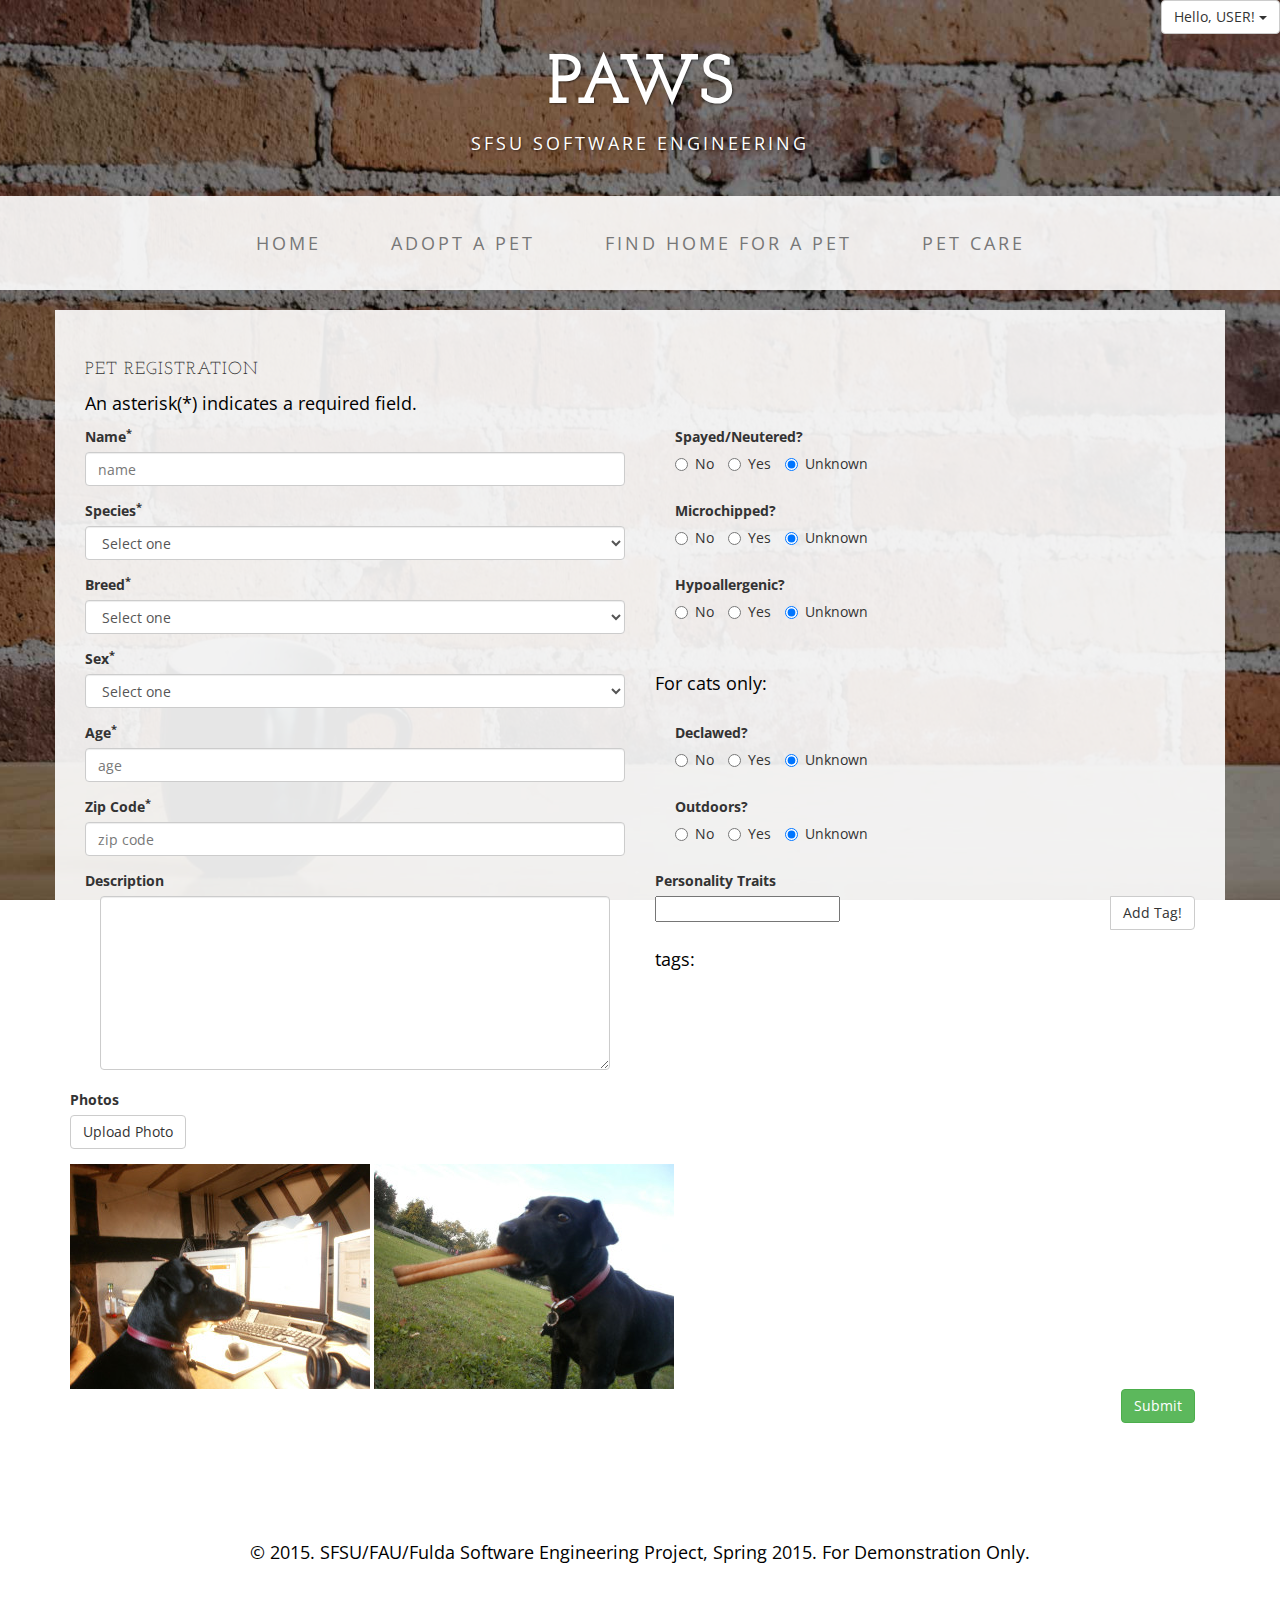
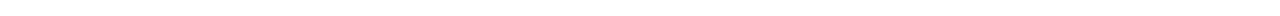
<file: pet-registration.html>
<!DOCTYPE html>
<html lang="en">

<head>

    <meta charset="utf-8">
    <meta http-equiv="X-UA-Compatible" content="IE=edge">
    <meta name="viewport" content="width=device-width, initial-scale=1">
    <meta name="description" content="">
    <meta name="author" content="">

    <title>PAWS</title>

    <!-- Bootstrap Core CSS -->
    <link href="css/bootstrap.min.css" rel="stylesheet">

    <!-- Custom CSS -->
    <link href="css/business-casual.css" rel="stylesheet">

    <!-- Fonts -->
    <link href="http://fonts.googleapis.com/css?family=Open+Sans:300italic,400italic,600italic,700italic,800italic,400,300,600,700,800" rel="stylesheet" type="text/css">
    <link href="http://fonts.googleapis.com/css?family=Josefin+Slab:100,300,400,600,700,100italic,300italic,400italic,600italic,700italic" rel="stylesheet" type="text/css">

    <!-- HTML5 Shim and Respond.js IE8 support of HTML5 elements and media queries -->
    <!-- WARNING: Respond.js doesn't work if you view the page via file:// -->
    <!--[if lt IE 9]>
        <script src="https://oss.maxcdn.com/libs/html5shiv/3.7.0/html5shiv.js"></script>
        <script src="https://oss.maxcdn.com/libs/respond.js/1.4.2/respond.min.js"></script>
    <![endif]-->

</head>

<body>
    <!-- dropdown button -->
    <div class="dropdown-button">
        <div class="btn-group pull-right">
            <button type="button" class="btn btn-default dropdown-toggle pull-right"
                data-toggle="dropdown">
                Hello, USER! <span class="caret"></span>
            </button>
            <ul class="dropdown-menu" role="menu">
                <li><a href="#"><strike>Account Information</strike></a></li>
                <li><a href="messages.html">Messages</a></li>
                <li><a href="yourpets.html">Your Pets</a></li>
                <li class="divider"></li>
                <li><a href="#">Sign Out</a></li>
            </ul>
        </div>
    </div>
    <!-- end of dropdown button -->
    <br>

    <div class="brand">PAWS</div>
    <div class="address-bar">SFSU Software Engineering</div>

    <!-- Navigation -->
    <nav class="navbar navbar-default" role="navigation">
        <div class="container">
            <!-- Brand and toggle get grouped for better mobile display -->
            <div class="navbar-header">
                <button type="button" class="navbar-toggle" data-toggle="collapse" data-target="#bs-example-navbar-collapse-1">
                    <span class="sr-only">Toggle navigation</span>
                    <span class="icon-bar"></span>
                    <span class="icon-bar"></span>
                    <span class="icon-bar"></span>
                </button>
                <!-- navbar-brand is hidden on larger screens, but visible when the menu is collapsed -->
                <a class="navbar-brand" href="index.html"></a>
            </div>
            <!-- Collect the nav links, forms, and other content for toggling -->
            <div class="collapse navbar-collapse" id="bs-example-navbar-collapse-1">
                <ul class="nav navbar-nav">
                    <li>
                        <a href="index.html">Home</a>
                    </li>
                    <li>
                        <a href="adoptionpage.html">Adopt A Pet</a>
                    </li>
                    <li>
                        <a href="pet-registration.html">Find Home For A Pet</a>
                    </li>
                    <li>
                        <a href="index.html">Pet Care</a>
                    </li>
                </ul>
            </div>
            <!-- /.navbar-collapse -->
        </div>
        <!-- /.container -->
    </nav>

    <div class="container">

        <div class="row">
            <div class="box">
                <div class="col-lg-12">
                    <h2 class="intro-text">Pet Registration
                    </h2>
                    <p>An asterisk(*) indicates a required field.
                    </p>
                </div>
                <div class="panel-body">
                    <form action="yourpets.html" role="form">
                        <!-- LINE 1 name, spayed -->
                        <div class="row">
                            <div class="col-sm-6">
                                <div class="form-group">
                                    <label for="inputName">Name<sup>*</sup></label>
                                    <input type="name" class="form-control" id="inputName" placeholder="name">
                                </div>
                            </div>
                            <div class="col-sm-6">
                                <div class="radio-inline">
                                    <label for="inputSpayed">Spayed/Neutered?</label>
                                    <br>
                                    <label class="radio-inline">
                                        <input class type="radio" name="spayedRadios" id="optionsRadiosA1" value="optionA1">No
                                    </label>
                                    <label class="radio-inline">
                                        <input class type="radio" name="spayedRadios" id="optionsRadiosA2" value="optionA2">Yes
                                    </label>
                                    <label class="radio-inline">
                                        <input class type="radio" name="spayedRadios" id="optionsRadiosA3" value="optionA3" checked>Unknown
                                    </label>
                                </div>
                            </div>
                        </div>
                        <!-- LINE 2 species, microchip-->
                        <div class="row">
                            <div class="col-sm-6">
                                <div class="form-group">
                                    <label for="inputDisplaySpecies">Species<sup>*</sup></label>
                                    <select type="species" class="form-control" id="inputDisplaySpecies" placeholder="species">
                                        <option value="">Select one</option>
                                        <option value="dog">Dog</option>
                                        <option value="cat">Cat</option>
                                    </select>
                                </div>
                            </div>
                            <div class="col-sm-6">
                                <div class="radio-inline">
                                    <label for="inputMicrochipped">Microchipped?</label>
                                    <br>
                                    <label class="radio-inline">
                                        <input class type="radio" name="microchippedRadios" id="optionsRadiosB1" value="optionB1">No
                                    </label>
                                    <label class="radio-inline">
                                        <input class type="radio" name="microchippedRadios" id="optionsRadiosB2" value="optionB2">Yes
                                    </label>
                                    <label class="radio-inline">
                                        <input class type="radio" name="microchippedRadios" id="optionsRadiosB3" value="optionB3" checked>Unknown
                                    </label>
                                </div>
                            </div>
                        </div>
                        <!-- LINE 3 breed, hypoallergenic-->
                        <div class="row">
                            <div class="col-sm-6">
                                <div class="form-group">
                                    <label for="inputBreed1">Breed<sup>*</sup></label>
                                    <select type="breed" class="form-control" id="inputBreed1" placeholder="breed">
                                        <option value="">Select one</option>
                                    </select>
                                </div>
                            </div>
                            <div class="col-sm-6">
                                <div class="radio-inline">
                                    <label for="inputHypoallergenic">Hypoallergenic?</label>
                                    <br>
                                    <label class="radio-inline">
                                        <input class type="radio" name="hypoallergenicRadios" id="optionsRadiosC1" value="optionC1">No
                                    </label>
                                    <label class="radio-inline">
                                        <input class type="radio" name="hypoallergenicRadios" id="optionsRadiosC2" value="optionC2">Yes
                                    </label>
                                    <label class="radio-inline">
                                        <input class type="radio" name="hypoallergenicRadios" id="optionsRadiosC3" value="optionC3" checked>Unknown
                                    </label>
                                </div>
                            </div>
                        </div>
                        <!-- LINE 4 sex, "for cats only" -->
                        <div class="row">
                            <div class="col-sm-6">
                                <div class="form-group">
                                    <label for="inputSex">Sex<sup>*</sup></label>
                                    <select type="sex" class="form-control" id="inputSex1" placeholder="sex">
                                        <option value="">Select one</option>
                                        <option value="male">Male</option>
                                        <option value="female">Female</option>
                                    </select>
                                </div>
                            </div>
                            <div class="col-sm-6">
                                <br><p>For cats only:</p>
                            </div>
                        </div>
                        <!-- LINE 5 age, declawed-->
                        <div class="row">
                            <div class="col-sm-6">
                                <div class="form-group">
                                    <label for="inputAge">Age<sup>*</sup></label>
                                    <input type="age" class="form-control" id="inputAge1" placeholder="age">
                                </div>
                            </div>
                            <div class="col-sm-6">
                                <div class="radio-inline">
                                    <label for="inputDeclawed">Declawed?</label>
                                    <br>
                                    <label class="radio-inline">
                                        <input class type="radio" name="optionsRadios" id="optionsRadiosC1" value="optionC1">No
                                    </label>
                                    <label class="radio-inline">
                                        <input class type="radio" name="optionsRadios" id="optionsRadiosC2" value="optionC2">Yes
                                    </label>
                                    <label class="radio-inline">
                                        <input class type="radio" name="optionsRadios" id="optionsRadiosC3" value="optionC3" checked>Unknown
                                    </label>
                                </div>
                            </div>
                        </div>
                        <!-- LINE 6 zip code, outdoor-->
                        <div class="row">
                            <div class="col-sm-6">
                                <div class="form-group">
                                    <label for="inputZipCode1">Zip Code<sup>*</sup></label>
                                    <input type="zip-code" class="form-control" id="inputZipCode" placeholder="zip code">
                                </div>
                            </div>
                            <div class="col-sm-6">
                                <div class="radio-inline">
                                    <label for="inputOutdoors">Outdoors?</label>
                                    <br>
                                    <label class="radio-inline">
                                        <input class type="radio" name="outdoorsRadios" id="optionsRadiosD1" value="optionD1">No
                                    </label>
                                    <label class="radio-inline">
                                        <input class type="radio" name="outdoorsRadios" id="optionsRadiosD2" value="optionD2">Yes
                                    </label>
                                    <label class="radio-inline">
                                        <input class type="radio" name="outdoorsRadios" id="optionsRadiosD3" value="optionD3" checked>Unknown
                                    </label>
                                </div>
                            </div>
                        </div>
                        <!-- description, personality traits -->
                        <div class="row">
                            <div class="col-sm-6">
                                <div class="form-group">
                                    <label for="inputDescription">Description</label>
                                    <div class="col-sm-12">
                                        <textarea class="form-control" id="inputDescription" rows="8">
                                        </textarea>
                                    </div>
                                </div>
                            </div>
                            <div class="col-sm-6">
                                <div class="form-group">
                                    <label for="inputPersonalityTraits">Personality Traits</label>
                                    <div class="input-group">
                                        <input type="text" class=form-control">
                                        <span class="input-group-btn">
                                            <button class="btn btn-default" type="button" data-original-title="" title="">Add Tag!</button>
                                        </span>
                                    </div>
                                </div>
                                <p>tags:</p>
                            </div>
                        </div>
                        <br>
                        <!-- photos -->
                        <div class="row">
                            <div class="col-sm6">
                                <div class="form-group">
                                    <label for=inputPhoto">Photos</label>
                                    <br>
                                    <button type="button" class="btn btn-default">Upload Photo</button>
                                </div>
                            </div>
                        </div>
                        <div class="row">
                            <img src="img/dog1-small.jpg" alt="dog1-small">
                            <img src="img/dog2-small.jpg" alt="dog2-small">
                        </div>
                        <button type="submit" class="btn btn-success pull-right">Submit</button>
                    </form>
                </div>
            </div>
        </div>

    </div>
    <!-- /.container -->

    <footer>
        <div class="container">
            <div class="row">
                <div class="col-lg-12 text-center">
                    <p>&copy; 2015. SFSU/FAU/Fulda Software Engineering Project, Spring 2015. For Demonstration Only.</p>
                </div>
            </div>
        </div>
    </footer>

    <!-- jQuery Version 1.11.0 -->
    <script src="js/jquery-1.11.0.js"></script>

    <!-- Bootstrap Core JavaScript -->
    <script src="js/bootstrap.min.js"></script>

    <!-- Script to Activate the Carousel -->
    <script>
    $('.carousel').carousel({
        interval: 5000 //changes the speed
    })
    </script>

</body>

</html>
</file>
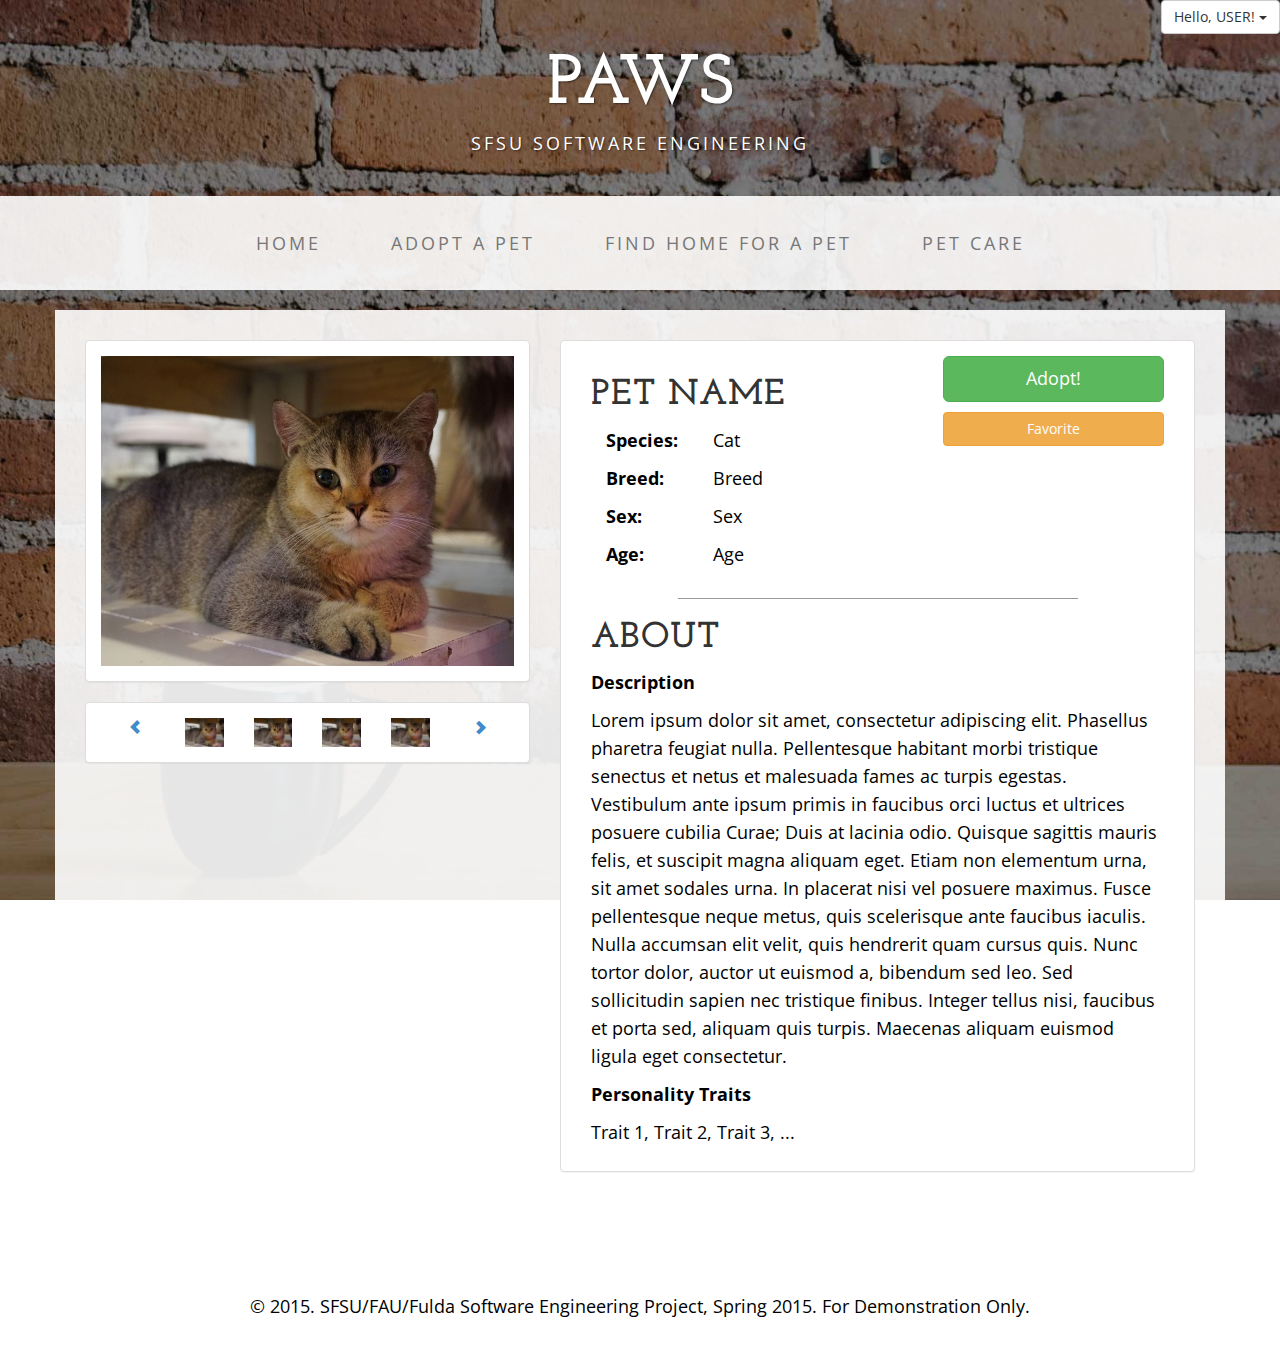
<file: petlisting-default.html>
<!DOCTYPE html>
<html lang="en">

<head>

    <meta charset="utf-8">
    <meta http-equiv="X-UA-Compatible" content="IE=edge">
    <meta name="viewport" content="width=device-width, initial-scale=1">
    <meta name="description" content="">
    <meta name="author" content="">

    <title>Pet Name - PAWS</title>

    <!-- Bootstrap Core CSS -->
    <link href="css/bootstrap.min.css" rel="stylesheet">

    <!-- Custom CSS -->
    <link href="css/business-casual.css" rel="stylesheet">

    <!-- Fonts -->
    <link href="http://fonts.googleapis.com/css?family=Open+Sans:300italic,400italic,600italic,700italic,800italic,400,300,600,700,800" rel="stylesheet" type="text/css">
    <link href="http://fonts.googleapis.com/css?family=Josefin+Slab:100,300,400,600,700,100italic,300italic,400italic,600italic,700italic" rel="stylesheet" type="text/css">

    <!-- HTML5 Shim and Respond.js IE8 support of HTML5 elements and media queries -->
    <!-- WARNING: Respond.js doesn't work if you view the page via file:// -->
    <!--[if lt IE 9]>
        <script src="https://oss.maxcdn.com/libs/html5shiv/3.7.0/html5shiv.js"></script>
        <script src="https://oss.maxcdn.com/libs/respond.js/1.4.2/respond.min.js"></script>
    <![endif]-->

</head>

<body>
    
    <!-- dropdown button -->
    <div class="dropdown-button">
        <div class="btn-group pull-right">
            <button type="button" class="btn btn-default dropdown-toggle pull-right"
                data-toggle="dropdown">
                Hello, USER! <span class="caret"></span>
            </button>
            <ul class="dropdown-menu" role="menu">
                <li><a href="#"><strike>Account Information</strike></a></li>
                <li><a href="messages.html">Messages</a></li>
                <li><a href="yourpets.html">Your Pets</a></li>
                <li class="divider"></li>
                <li><a href="#">Sign Out</a></li>
            </ul>
        </div>
    </div>
    <!-- end of dropdown button -->

    <br>
    
    <div class="brand">PAWS</div>
    <div class="address-bar">SFSU Software Engineering </div>

    <!-- Navigation -->
    <nav class="navbar navbar-default" role="navigation">
        <div class="container">
            <!-- Brand and toggle get grouped for better mobile display -->
            <div class="navbar-header">
                <button type="button" class="navbar-toggle" data-toggle="collapse" data-target="#bs-example-navbar-collapse-1">
                    <span class="sr-only">Toggle Navigation</span>
                    <span class="icon-bar"></span>
                    <span class="icon-bar"></span>
                    <span class="icon-bar"></span>
                </button>
                <!-- navbar-brand is hidden on larger screens, but visible when the menu is collapsed -->
                <a class="navbar-brand" href="index.html"></a>
            </div>
            <!-- Collect the nav links, forms, and other content for toggling -->
            <div class="collapse navbar-collapse" id="bs-example-navbar-collapse-1">
                <ul class="nav navbar-nav">
                    <li>
                        <a href="index.html">Home</a>
                    </li>
                    <li>
                        <a href="adoptionpage.html">Adopt a Pet</a>
                    </li>
                    <li>
                        <a href="pet-registration.html">Find Home for a Pet</a>
                    </li>
                    <li>
                        <a href="#">Pet Care</a>
                    </li>
                </ul>
            </div>
            <!-- /.navbar-collapse -->
        </div>
        <!-- /.container -->
    </nav>

    <div class="container">

        <div class="row">
            <div class="box">
                <!--Image of Pet + Pet Image Selector-->
                <div class="col-md-5 text-center">
                    
                    <!--Image of Pet-->
                    <div class="panel panel-default">
                        <div class="panel-body">
                            <img class="img-responsive" src="img/slide-1.jpg">
                        </div>
                    </div>
                    <!--End Image of Pet-->
                    
                    <!--Pet Image Selector-->
                    <div class="panel panel-default">
                        <div class="panel-body">
                            <div class="col-sm-2">
                                <a class="glyphicon glyphicon-chevron-left" href="#"></a>
                            </div>
                            <div class="col-sm-2 text-center">
                                <a href="#"><img class="img-responsive" src="img/slide-1.jpg"></a>
                            </div>
                            <div class="col-sm-2 text-center">
                                <a href="#"><img class="img-responsive" src="img/slide-1.jpg"></a>
                            </div>
                            <div class="col-sm-2 text-center">
                                <a href="#"><img class="img-responsive" src="img/slide-1.jpg"></a>
                            </div>
                            <div class="col-sm-2 text-center">
                                <a href="#"><img class="img-responsive" src="img/slide-1.jpg"></a>
                            </div>
                            <div class="col-sm-2">
                                <a class="glyphicon glyphicon-chevron-right" href="#"></a>
                            </div>
                        </div>
                    </div>
                    <!--End Pet Image Selector-->
                    
                </div>
                
                <!--Pet Info-->
                <div class="col-md-7">
                    <div class="panel panel-default">
                        <div class="panel-body">
                            
                            <!--Basic Info-->
                            <div class="col-sm-7">
                                <h1>Pet Name</h1>
                                <p class="col-xs-4 text-left"><strong>Species:</strong></p>
                                <p class="col-xs-8 text-left">Cat</p>
                                <p class="col-xs-4 text-left"><strong>Breed:</strong></p>
                                <p class="col-xs-8 text-left">Breed</p>
                                <p class="col-xs-4 text-left"><strong>Sex:</strong></p>
                                <p class="col-xs-8 text-left">Sex</p>
                                <p class="col-xs-4 text-left"><strong>Age:</strong></p>
                                <p class="col-xs-8 text-left">Age</p>
                            </div>
                            <!--End Basic Info-->
                            
                            <!--Adopt + Favorite-->
                            <div class="col-sm-5">
                                <button class="btn btn-success btn-lg col-sm-12" type="button">Adopt!</button>
                                <div class="col-sm-12">
                                    <p></p>
                                </div>
                                <button class="btn btn-warning col-sm-12" type="button">Favorite</button>
                            </div>
                            <!--End Adopt + Favorite-->
                            
                            <!--Personality Traits + Description-->
                            <div class="col-sm-12">
                                <hr></hr>
                                <h1>About</h1>
                                <p><strong>Description</strong></p>
                                <p>Lorem ipsum dolor sit amet, consectetur adipiscing elit. Phasellus pharetra feugiat nulla. Pellentesque habitant morbi tristique senectus et netus et malesuada fames ac turpis egestas. Vestibulum ante ipsum primis in faucibus orci luctus et ultrices posuere cubilia Curae; Duis at lacinia odio. Quisque sagittis mauris felis, et suscipit magna aliquam eget. Etiam non elementum urna, sit amet sodales urna. In placerat nisi vel posuere maximus. Fusce pellentesque neque metus, quis scelerisque ante faucibus iaculis. Nulla accumsan elit velit, quis hendrerit quam cursus quis. Nunc tortor dolor, auctor ut euismod a, bibendum sed leo. Sed sollicitudin sapien nec tristique finibus. Integer tellus nisi, faucibus et porta sed, aliquam quis turpis. Maecenas aliquam euismod ligula eget consectetur.</p>
                                <p><strong>Personality Traits</strong></p>
                                <p>Trait 1, Trait 2, Trait 3, ...
                            </div>
                            <!--End Personality Traits + Description-->
                            
                        </div>
                    </div>
                </div>
                <!--End Pet Info-->
                
            </div>
        </div>
    </div>
    <!-- /.container -->

    <footer>
        <div class="container">
            <div class="row">
                <div class="col-lg-12 text-center">
                    <p>&copy; 2015. SFSU/FAU/Fulda Software Engineering Project, Spring 2015. For Demonstration Only.</p>
                </div>
            </div>
        </div>
    </footer>

    <!-- jQuery Version 1.11.0 -->
    <script src="js/jquery-1.11.0.js"></script>

    <!-- Bootstrap Core JavaScript -->
    <script src="js/bootstrap.min.js"></script>

</body>

</html>
</file>
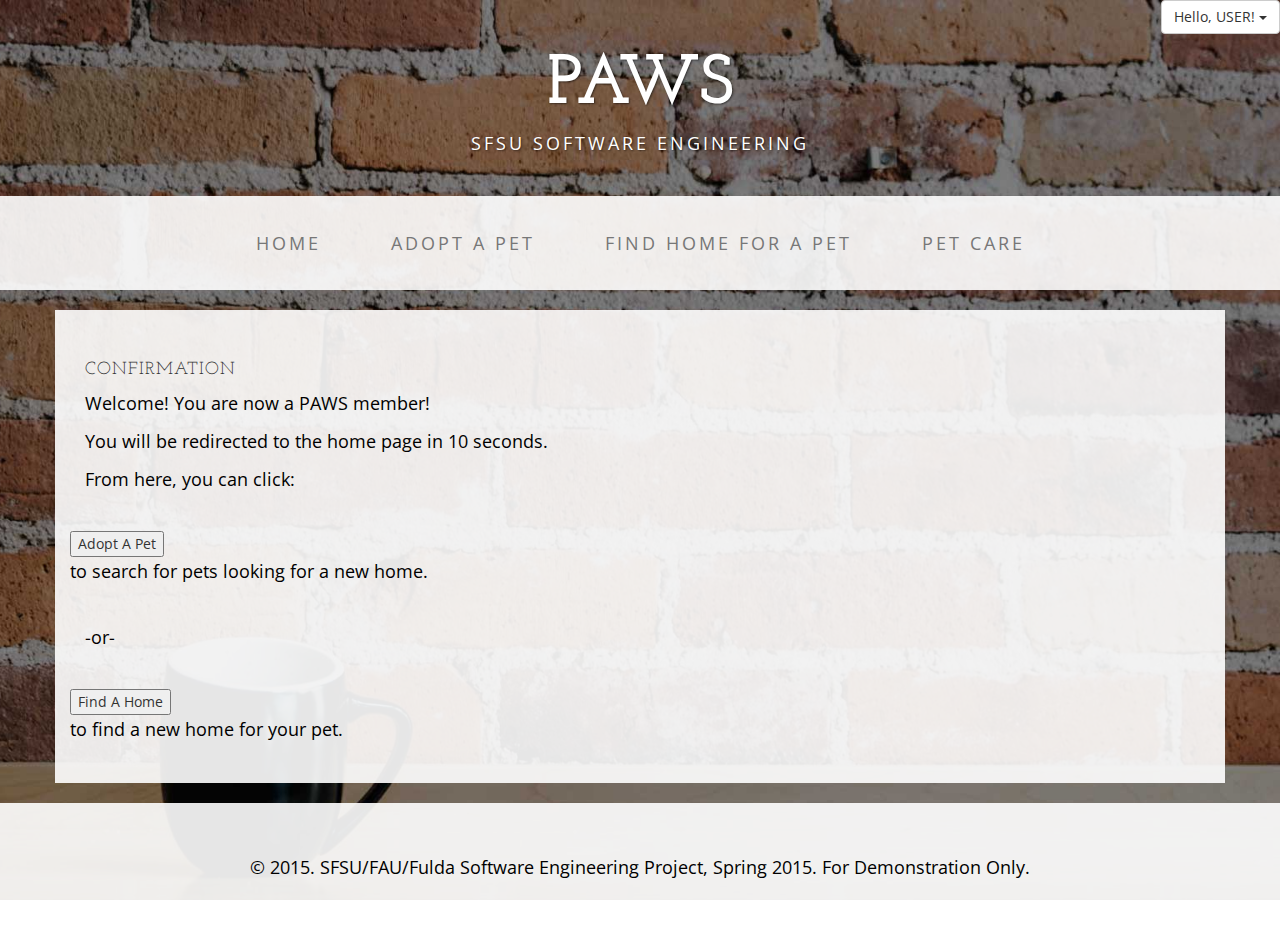
<file: user-confirmation.html>
<!DOCTYPE html>
<html lang="en">

<head>

    <meta charset="utf-8">
    <meta http-equiv="X-UA-Compatible" content="IE=edge">
    <meta name="viewport" content="width=device-width, initial-scale=1">
    <meta name="description" content="">
    <meta name="author" content="">

    <title>PAWS</title>

    <!-- Bootstrap Core CSS -->
    <link href="css/bootstrap.min.css" rel="stylesheet">

    <!-- Custom CSS -->
    <link href="css/business-casual.css" rel="stylesheet">

    <!-- Fonts -->
    <link href="http://fonts.googleapis.com/css?family=Open+Sans:300italic,400italic,600italic,700italic,800italic,400,300,600,700,800" rel="stylesheet" type="text/css">
    <link href="http://fonts.googleapis.com/css?family=Josefin+Slab:100,300,400,600,700,100italic,300italic,400italic,600italic,700italic" rel="stylesheet" type="text/css">

    <!-- HTML5 Shim and Respond.js IE8 support of HTML5 elements and media queries -->
    <!-- WARNING: Respond.js doesn't work if you view the page via file:// -->
    <!--[if lt IE 9]>
        <script src="https://oss.maxcdn.com/libs/html5shiv/3.7.0/html5shiv.js"></script>
        <script src="https://oss.maxcdn.com/libs/respond.js/1.4.2/respond.min.js"></script>
    <![endif]-->

    <!-- redirects to home page in 10 seconds-->
    <meta http-equiv="refresh" content="10;url=index.html" />

</head>

<body>
    <!-- dropdown button -->
    <div class="dropdown-button">
        <div class="btn-group pull-right">
            <button type="button" class="btn btn-default dropdown-toggle pull-right"
                data-toggle="dropdown">
                Hello, USER! <span class="caret"></span>
            </button>
            <ul class="dropdown-menu" role="menu">
                <li><a href="#"><strike>Account Information</strike></a></li>
                <li><a href="messages.html">Messages</a></li>
                <li><a href="yourpets.html">Your Pets</a></li>
                <li class="divider"></li>
                <li><a href="#">Sign Out</a></li>
            </ul>
        </div>
    </div>
    <br>
    <!-- end of dropdown button -->

    <div class="brand">PAWS</div>
    <div class="address-bar">SFSU Software Engineering</div>

    <!-- Navigation -->
    <nav class="navbar navbar-default" role="navigation">
        <div class="container">
            <!-- Brand and toggle get grouped for better mobile display -->
            <div class="navbar-header">
                <button type="button" class="navbar-toggle" data-toggle="collapse" data-target="#bs-example-navbar-collapse-1">
                    <span class="sr-only">Toggle navigation</span>
                    <span class="icon-bar"></span>
                    <span class="icon-bar"></span>
                    <span class="icon-bar"></span>
                </button>
                <!-- navbar-brand is hidden on larger screens, but visible when the menu is collapsed -->
                <a class="navbar-brand" href="index.html"></a>
            </div>
            <!-- Collect the nav links, forms, and other content for toggling -->
            <div class="collapse navbar-collapse" id="bs-example-navbar-collapse-1">
                <ul class="nav navbar-nav">
                    <li>
                        <a href="index.html">Home</a>
                    </li>
                    <li>
                        <a href="adoptionpage.html">Adopt A Pet</a>
                    </li>
                    <li>
                        <a href="pet-registration.html">Find Home For A Pet</a>
                    </li>
                    <li>
                        <a href="index.html">Pet Care</a>
                    </li>
                </ul>
            </div>
            <!-- /.navbar-collapse -->
        </div>
        <!-- /.container -->
    </nav>

    <div class="container">

        <div class="row">
            <div class="box">
                <div class="col-lg-12">
                    <h2 class="intro-text">Confirmation
                    </h2>
                    <p>Welcome! You are now a PAWS member!<br></p>
                    <p>You will be redirected to the home page in 10 seconds.<br></p>

                    <p>From here, you can click:<br><br></p>
                    <div class="row">
                        <form action="adoptionpage.html">
                            <input type="submit" value="Adopt A Pet">
                        </form>
                        <p> to search for pets looking for a new home.<br><br></p>
                    </div>
                    <p>     -or-<br><br></p>
                    <div class="row">
                        <form action="pet-registration.html">
                            <input type="submit" value="Find A Home">
                        </form>
                        <p> to find a new home for your pet.</p>
                    </div>
                </div>
            </div>
        </div>

    </div>
    <!-- /.container -->

    <footer>
        <div class="container">
            <div class="row">
                <div class="col-lg-12 text-center">
                    <p>&copy; 2015. SFSU/FAU/Fulda Software Engineering Project, Spring 2015. For Demonstration Only.</p>
                </div>
            </div>
        </div>
    </footer>

    <!-- jQuery Version 1.11.0 -->
    <script src="js/jquery-1.11.0.js"></script>

    <!-- Bootstrap Core JavaScript -->
    <script src="js/bootstrap.min.js"></script>

    <!-- Script to Activate the Carousel -->
    <script>
    $('.carousel').carousel({
        interval: 5000 //changes the speed
    })
    </script>

</body>

</html>
</file>
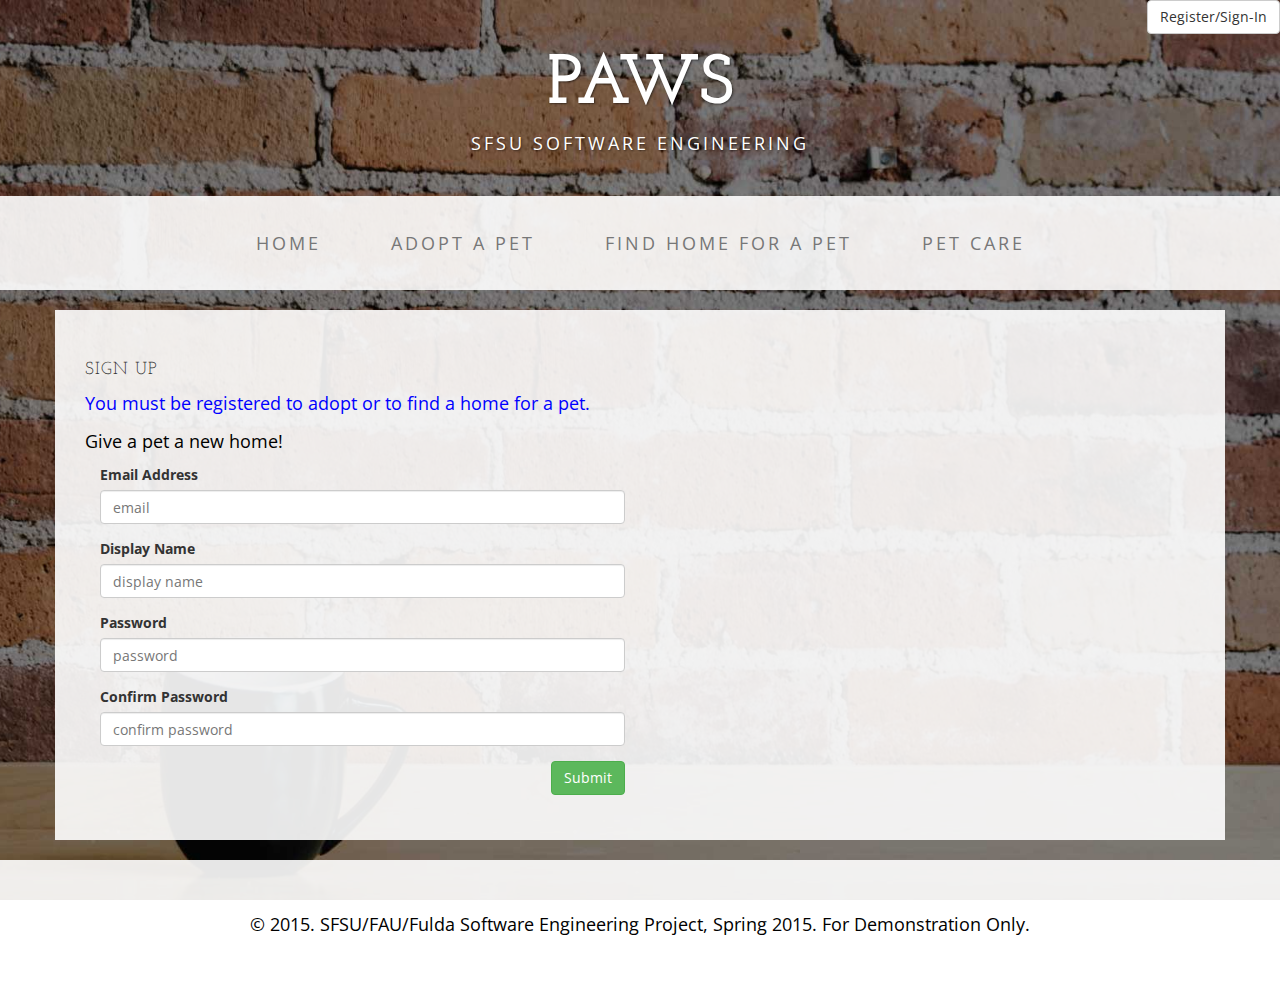
<file: user-registration.html>
<!DOCTYPE html>
<html lang="en">

<head>

    <meta charset="utf-8">
    <meta http-equiv="X-UA-Compatible" content="IE=edge">
    <meta name="viewport" content="width=device-width, initial-scale=1">
    <meta name="description" content="">
    <meta name="author" content="">

    <title>PAWS</title>

    <!-- Bootstrap Core CSS -->
    <link href="css/bootstrap.min.css" rel="stylesheet">

    <!-- Custom CSS -->
    <link href="css/business-casual.css" rel="stylesheet">

    <!-- Fonts -->
    <link href="http://fonts.googleapis.com/css?family=Open+Sans:300italic,400italic,600italic,700italic,800italic,400,300,600,700,800" rel="stylesheet" type="text/css">
    <link href="http://fonts.googleapis.com/css?family=Josefin+Slab:100,300,400,600,700,100italic,300italic,400italic,600italic,700italic" rel="stylesheet" type="text/css">

    <!-- HTML5 Shim and Respond.js IE8 support of HTML5 elements and media queries -->
    <!-- WARNING: Respond.js doesn't work if you view the page via file:// -->
    <!--[if lt IE 9]>
        <script src="https://oss.maxcdn.com/libs/html5shiv/3.7.0/html5shiv.js"></script>
        <script src="https://oss.maxcdn.com/libs/respond.js/1.4.2/respond.min.js"></script>
    <![endif]-->

</head>

<body>
    <!-- dropdown button -->
    <div class="btn-group pull-right">
        <button onclick="location.href='user-registration.html'" type="button" class="btn btn-default pull-right">
            Register/Sign-In
        </button>
    </div>
    <br>
    <!-- end of dropdown button -->

    <div class="brand">PAWS</div>
    <div class="address-bar">SFSU Software Engineering</div>

    <!-- Navigation -->
    <nav class="navbar navbar-default" role="navigation">
        <div class="container">
            <!-- Brand and toggle get grouped for better mobile display -->
            <div class="navbar-header">
                <button type="button" class="navbar-toggle" data-toggle="collapse" data-target="#bs-example-navbar-collapse-1">
                    <span class="sr-only">Toggle navigation</span>
                    <span class="icon-bar"></span>
                    <span class="icon-bar"></span>
                    <span class="icon-bar"></span>
                </button>
                <!-- navbar-brand is hidden on larger screens, but visible when the menu is collapsed -->
                <a class="navbar-brand" href="index.html"></a>
            </div>
            <!-- Collect the nav links, forms, and other content for toggling -->
            <div class="collapse navbar-collapse" id="bs-example-navbar-collapse-1">
                <ul class="nav navbar-nav">
                    <li>
                        <a href="index.html">Home</a>
                    </li>
                    <li>
                        <a href="adoptionpage.html">Adopt A Pet</a>
                    </li>
                    <li>
                        <a href="user-registration.html">Find Home For A Pet</a>
                    </li>
                    <li>
                        <a href="index.html">Pet Care</a>
                    </li>
                </ul>
            </div>
            <!-- /.navbar-collapse -->
        </div>
        <!-- /.container -->
    </nav>

    <div class="container">

        <div class="row">
            <div class="box">
                <div class="col-lg-12">
                    <h2 class="intro-text">Sign Up
                    </h2>
                    <p><font color="blue">You must be registered to adopt or to find a home for a pet.</font></p>
                    <p>Give a pet a new home!
                    </p>
                </div>
                <div class="panel-body">
                    <form action="user-confirmation.html" role="form">
                        <div class ="col-sm-6">
                            <div class="form-group">
                                <label for="inputEmail">Email Address</label>
                                <input type="email" class="form-control" id="inputEmail" placeholder="email">
                            </div>
                            <div class="form-group">
                                <label for="inputDisplayName">Display Name</label>
                                <input type="display-name" class="form-control" id="inputDisplayName" placeholder="display name">
                            </div>
                            <div class="form-group">
                                <label for="inputPassword1">Password</label>
                                <input type="password" class="form-control" id="inputPassword1" placeholder="password">
                            </div>
                            <div class="form-group">
                                <label for="inputPassword2">Confirm Password</label>
                                <input type="password" class="form-control" id="inputPassword2" placeholder="confirm password">
                            </div>
                        <button type="submit" class="btn btn-success pull-right">Submit</button>
                        </div>
                    </form>
                </div>
            </div>
        </div>

    </div>
    <!-- /.container -->

    <footer>
        <div class="container">
            <div class="row">
                <div class="col-lg-12 text-center">
                    <p>&copy; 2015. SFSU/FAU/Fulda Software Engineering Project, Spring 2015. For Demonstration Only.</p>
                </div>
            </div>
        </div>
    </footer>

    <!-- jQuery Version 1.11.0 -->
    <script src="js/jquery-1.11.0.js"></script>

    <!-- Bootstrap Core JavaScript -->
    <script src="js/bootstrap.min.js"></script>

    <!-- Script to Activate the Carousel -->
    <script>
    $('.carousel').carousel({
        interval: 5000 //changes the speed
    })
    </script>

</body>

</html>
</file>
<file: css/accordion.css>
.accordion {
    font-family:Arial, Helvetica, sans-serif; 
    margin:0 auto;
    font-size:14px;
    padding:10px;
    background:#fff;
}
.accordion ul {
    list-style:none;
    margin:0;
    padding:0;    
}
.accordion li {
    margin:0;
    padding:0;
}
.accordion [type=radio], .accordion [type=checkbox] {
    display:none;
}
.accordion label {
    display:block;
    font-size:16px;
    line-height:16px;
    background:#999999;
    border:1px solid #542437;
    color:#111111;
    text-shadow:1px 1px 1px rgba(255,255,255,0.3);
    font-weight:700;
    cursor:pointer;
    -webkit-transition: all .2s ease-out;
    -moz-transition: all .2s ease-out;
    height:55px;
}
.accordion ul li label:hover, .accordion [type=radio]:checked ~ label, .accordion [type=checkbox]:checked ~ label {
    background:#111111;
    color:#FFF;
    text-shadow:1px 1px 1px rgba(0,0,0,0.5)
}
.accordion .content {
    padding:0 10px;
    overflow:auto;
    border:1px solid #fff; /* Make the border match the background so it fades in nicely */
    -webkit-transition: all .5s ease-out;
    -moz-transition: all .5s ease-out;
}
.accordion p {
    font-size: 1.25em;
    line-height: 1.6;
    color:#000;
}
.accordion h3 {
    text-transform: uppercase;
    font-family: "Josefin Slab","Helvetica Neue",Helvetica,Arial,sans-serif;
    font-weight: 700;
    letter-spacing: 1px;
    padding:0;
    margin:10px 0;
}

.accordion hr {
    max-width: 400px;
    border-color: #999999;
}


/* Vertical */
.vertical ul li {
    overflow:hidden;
    margin:0 0 1px;
}
.vertical ul li label {
    padding:10px;
}
.vertical [type=radio]:checked ~ label, .vertical [type=checkbox]:checked ~ label {
    border-bottom:0;
}
.vertical ul li label:hover {
    border:1px solid #542437; /* We don't want the border to disappear on hover */
}
.vertical ul li .content {
    height:0px;
    border-top:0;
}
.vertical [type=radio]:checked ~ label ~ .content, .vertical [type=checkbox]:checked ~ label ~ .content {
    height:300px;
    border:1px solid #542437;
}
</file>
<file: css/business-casual.css>
/*!
 * Start Bootstrap - Business Casual Bootstrap Theme (http://startbootstrap.com)
 * Code licensed under the Apache License v2.0.
 * For details, see http://www.apache.org/licenses/LICENSE-2.0.
 */

body {
    font-family: "Open Sans","Helvetica Neue",Helvetica,Arial,sans-serif;
    background: url('../img/bg.jpg') no-repeat center center fixed;
    -webkit-background-size: cover;
    -moz-background-size: cover;
    background-size: cover;
    -o-background-size: cover;
}

.filters
{
    height: 60%;
    width: 50%;
    background-color: white;
    border: 1px solid black;
    text-align: center;
}

h1,
h2,
h3,
h4,
h5,
h6 {
    text-transform: uppercase;
    font-family: "Josefin Slab","Helvetica Neue",Helvetica,Arial,sans-serif;
    font-weight: 700;
    letter-spacing: 1px;
}

p {
    font-size: 1.25em;
    line-height: 1.6;
    color: #000;
}

hr {
    max-width: 400px;
    border-color: #999999;
}

.brand,
.address-bar {
    display: none;
}

.navbar-brand {
    text-transform: uppercase;
    font-weight: 900;
    letter-spacing: 2px;
}

.navbar-nav {
    text-transform: uppercase;
    font-weight: 400;
    letter-spacing: 3px;
}

.img-full {
    min-width: 100%;
}

.brand-before,
.brand-name {
    text-transform: capitalize;
}

.brand-before {
    margin: 15px 0;
}

.brand-name {
    margin: 0;
    font-size: 4em;
}

.tagline-divider {
    margin: 15px auto 3px;
    max-width: 250px;
    border-color: #999999;
}

.box {
    margin-bottom: 20px;
    padding: 30px 15px;
    background: #fff;
    background: rgba(255,255,255,0.9);
}

.small-box
{
    margin-bottom: 20px;
    padding: 30px 15px;
    background: #fff;
    background: rgba(255,255,255,0.9);
    width: 50%;
}

.intro-text {
    text-transform: uppercase;
    font-size: 1.25em;
    font-weight: 400;
    letter-spacing: 1px;
}

.img-border {
    float: none;
    margin: 0 auto 0;
    border: #999999 solid 1px;
}

.img-left {
    float: none;
    margin: 0 auto 0;
}

footer {
    background: #fff;
    background: rgba(255,255,255,0.9);
}

footer p {
    margin: 0;
    padding: 50px 0;
}

@media screen and (min-width:768px) {
    .brand {
        display: inherit;
        margin: 0;
        padding: 30px 0 10px;
        text-align: center;
        text-shadow: 1px 1px 2px rgba(0,0,0,0.5);
        font-family: "Josefin Slab","Helvetica Neue",Helvetica,Arial,sans-serif;
        font-size: 5em;
        font-weight: 700;
        line-height: normal;
        color: #fff;
    }

    .top-divider {
        margin-top: 0;
    }

    .img-left {
        float: left;
        margin-right: 25px;
    }

    .address-bar {
        display: inherit;
        margin: 0;
        padding: 0 0 40px;
        text-align: center;
        text-shadow: 1px 1px 2px rgba(0,0,0,0.5);
        text-transform: uppercase;
        font-size: 1.25em;
        font-weight: 400;
        letter-spacing: 3px;
        color: #fff;
    }

    .navbar {
        border-radius: 0;
    }

    .navbar-header {
        display: none;
    }

    .navbar {
        min-height: 0;
    }

    .navbar-default {
        border: none;
        background: #fff;
        background: rgba(255,255,255,0.9);
    }

    .nav>li>a {
        padding: 35px;
    }

    .navbar-nav>li>a {
        line-height: normal;
    }

    .navbar-nav {
        display: table;
        float: none;
        margin: 0 auto;
        table-layout: fixed;
        font-size: 1.25em;
    }
}

@media screen and (min-width:1200px) {
    .box:after {
        content: '';
        display: table;
        clear: both;
    }
}
</file>
